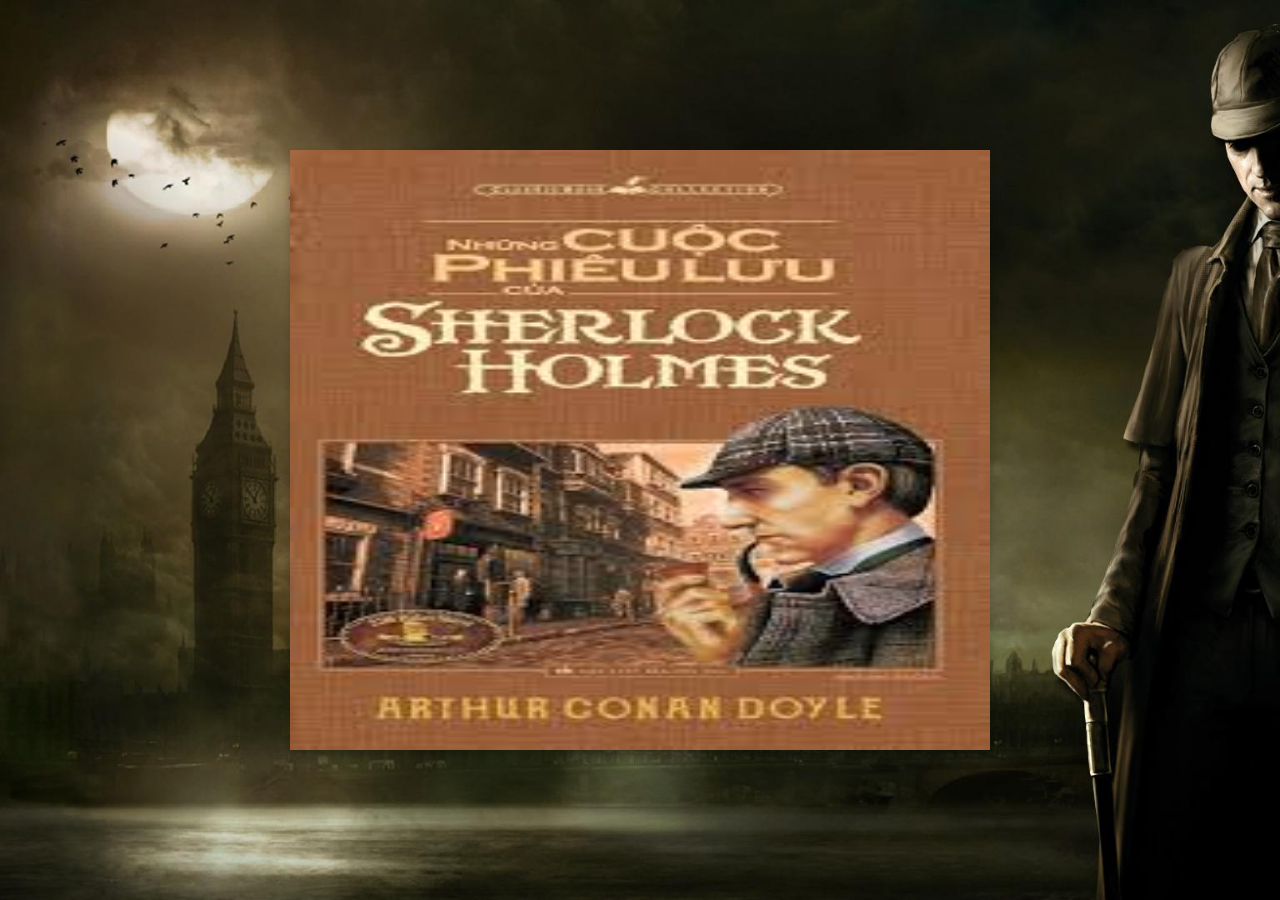
<file: flipbook/index.html>
<!DOCTYPE html>
<html>
<head>
	<title>Amazing Book Page Flip Effect Using with Turn Js | jquery Plugin</title>
	<style type="text/css">
		 body {
            overflow: hidden;
            background: url('../img/holmes.jpg');
            background-size: cover;
            background-repeat: no-repeat;
            display: flex;
            justify-content: center;
            align-items: center;
            height: 100vh;
            margin: 0;
        }
        #album {
            width: 70%;
            height: 80%;
            max-width: 700px;
            max-height: 600px;
            margin: 5% auto;
            box-shadow: 0 4px 8px rgba(0,0,0,0.2);
            transition: all 0.3s ease-in-out;
        }
        #album div {
            width: 100%;
            height: 100%;
            background-size: cover;
        }
	</style>
</head>
<body>

<div id="album">
	<div style="background: url('../img/OIP3.jfif'); background-size: 100% 100%;"></div>


</div>
<script>
	document.addEventListener("DOMContentLoaded", function() {
var sheetURL='https://docs.google.com/spreadsheets/d/1eE1TMwt1AVUOvw8NOYc0dilNAyMyBOvXKyZaGyKFGJk/edit?usp=drive_link'
  var Chapter='Chapter 1'
  var TrangList = document.querySelector('#album');
  var finishcount=1;
  var isFinish=false;
  var check=false;
  var numberChap=2;
	var xhr = new XMLHttpRequest();
xhr.open("GET", sheetURL, true);
xhr.onreadystatechange = function() {
	console.log(xhr.status) // tại sao lại 404
  if (xhr.readyState == 4 && xhr.status == 200) {
	console.log('ok')
    // Nội dung của trang web được trả về
    var response = xhr.responseText;
    // Sử dụng các phương thức xử lý DOM để phân tích cú pháp và lấy nội dung của cột đầu tiên
    var parser = new DOMParser();
    var htmlDoc = parser.parseFromString(response, 'text/html');
    var firstColumnCells = htmlDoc.querySelectorAll("td:nth-child("+numberChap+")"); // Chọn tất cả các ô trong cột đầu tiên
    // Lặp qua từng ô trong cột đầu tiên
    firstColumnCells.forEach(function(cell) {
      var text = cell.innerText.trim();
      if(text==Chapter||check==true){
        check=true; 
        if(text=='Sheet1') {isFinish=true;return;} // đoạn này để đảm bảo return cả hàm
      var imgElement = cell.querySelector("img");
      console.log(text); 
      if (imgElement) {
        var imageUrl = imgElement.src;
        console.log('img src: '+imageUrl)
        var img1 = document.createElement("img");
        img1.src=(imageUrl);
		const backgroundDiv = document.createElement('div');

// Thiết lập các thuộc tính CSS cho div
		backgroundDiv.style.background = 'url("'+imageUrl+'")';
		backgroundDiv.style.backgroundSize = 'cover';
		TrangList.append(backgroundDiv)
      } 
        }
    });
	$('#album').turn({gradients: true, acceleration: true});
  }
};
		xhr.send();})
</script>

<script src="https://code.jquery.com/jquery-3.5.1.min.js" integrity="sha256-9/aliU8dGd2tb6OSsuzixeV4y/faTqgFtohetphbbj0=" crossorigin="anonymous"></script>

<script src="turn.js"></script>
<script>

</script>
</body>
</html>
</file>
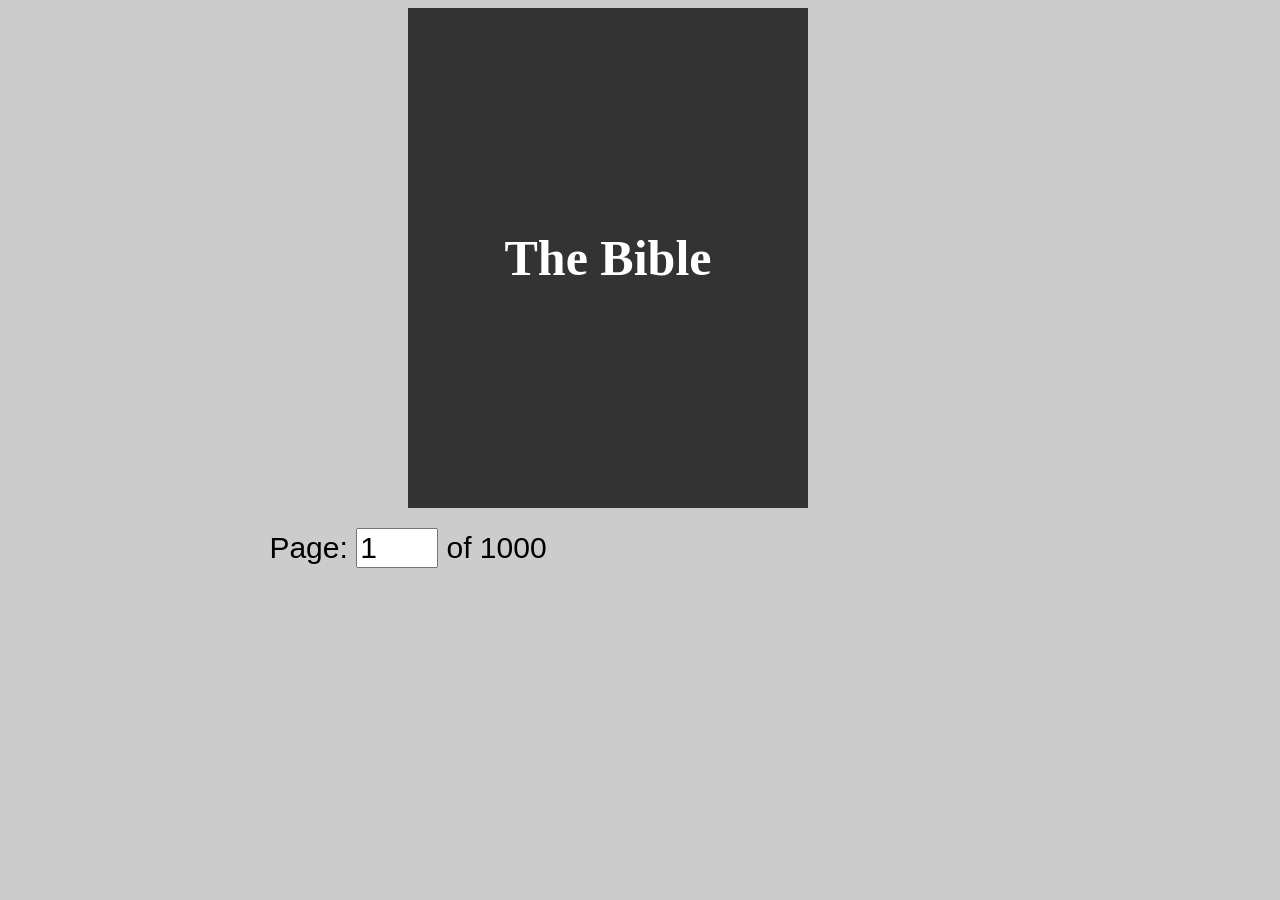
<file: flipbook/turn.js-master/demos/bible/index.html>
<!doctype html>
<html>
<head>
<script type="text/javascript" src="http://code.jquery.com/jquery-1.7.1.min.js"></script>
<script type="text/javascript" src="../../turn.min.js"></script>

<style type="text/css">
body{
	background:#ccc;
}
#book{
	width:800px;
	height:500px;
}

#book .turn-page{
	background-color:white;
}

#book .cover{
	background:#333;
}

#book .cover h1{
	color:white;
	text-align:center;
	font-size:50px;
	line-height:500px;
	margin:0px;
}

#book .loader{
	background-image:url(loader.gif);
	width:24px;
	height:24px;
	display:block;
	position:absolute;
	top:238px;
	left:188px;
}

#book .data{
	text-align:center;
	font-size:40px;
	color:#999;
	line-height:500px;
}

#controls{
	width:800px;
	text-align:center;
	margin:20px 0px;
	font:30px arial;
}

#controls input, #controls label{
	font:30px arial;
}

#book .odd{
	background-image:-webkit-linear-gradient(left, #FFF 95%, #ddd 100%);
	background-image:-moz-linear-gradient(left, #FFF 95%, #ddd 100%);
	background-image:-o-linear-gradient(left, #FFF 95%, #ddd 100%);
	background-image:-ms-linear-gradient(left, #FFF 95%, #ddd 100%);
}

#book .even{
	background-image:-webkit-linear-gradient(right, #FFF 95%, #ddd 100%);
	background-image:-moz-linear-gradient(right, #FFF 95%, #ddd 100%);
	background-image:-o-linear-gradient(right, #FFF 95%, #ddd 100%);
	background-image:-ms-linear-gradient(right, #FFF 95%, #ddd 100%);
}
</style>
</head>
<body>

<div id="book">
	<div class="cover"><h1>The Bible</h1></div>
</div>

<div id="controls">
	<label for="page-number">Page:</label> <input type="text" size="3" id="page-number"> of <span id="number-pages"></span>
</div>

<script type="text/javascript">

	// Sample using dynamic pages with turn.js

	var numberOfPages = 1000; 


	// Adds the pages that the book will need
	function addPage(page, book) {
		// 	First check if the page is already in the book
		if (!book.turn('hasPage', page)) {
			// Create an element for this page
			var element = $('<div />', {'class': 'page '+((page%2==0) ? 'odd' : 'even'), 'id': 'page-'+page}).html('<i class="loader"></i>');
			// If not then add the page
			book.turn('addPage', element, page);
			// Let's assum that the data is comming from the server and the request takes 1s.
			setTimeout(function(){
					element.html('<div class="data">Data for page '+page+'</div>');
			}, 1000);
		}
	}

	$(window).ready(function(){
		$('#book').turn({acceleration: true,
							pages: numberOfPages,
							elevation: 50,
							gradients: !$.isTouch,
							when: {
								turning: function(e, page, view) {

									// Gets the range of pages that the book needs right now
									var range = $(this).turn('range', page);

									// Check if each page is within the book
									for (page = range[0]; page<=range[1]; page++) 
										addPage(page, $(this));

								},

								turned: function(e, page) {
									$('#page-number').val(page);
								}
							}
						});

		$('#number-pages').html(numberOfPages);

		$('#page-number').keydown(function(e){

			if (e.keyCode==13)
				$('#book').turn('page', $('#page-number').val());
				
		});
	});

	$(window).bind('keydown', function(e){

		if (e.target && e.target.tagName.toLowerCase()!='input')
			if (e.keyCode==37)
				$('#book').turn('previous');
			else if (e.keyCode==39)
				$('#book').turn('next');

	});

</script>


</body>
</html>
</file>
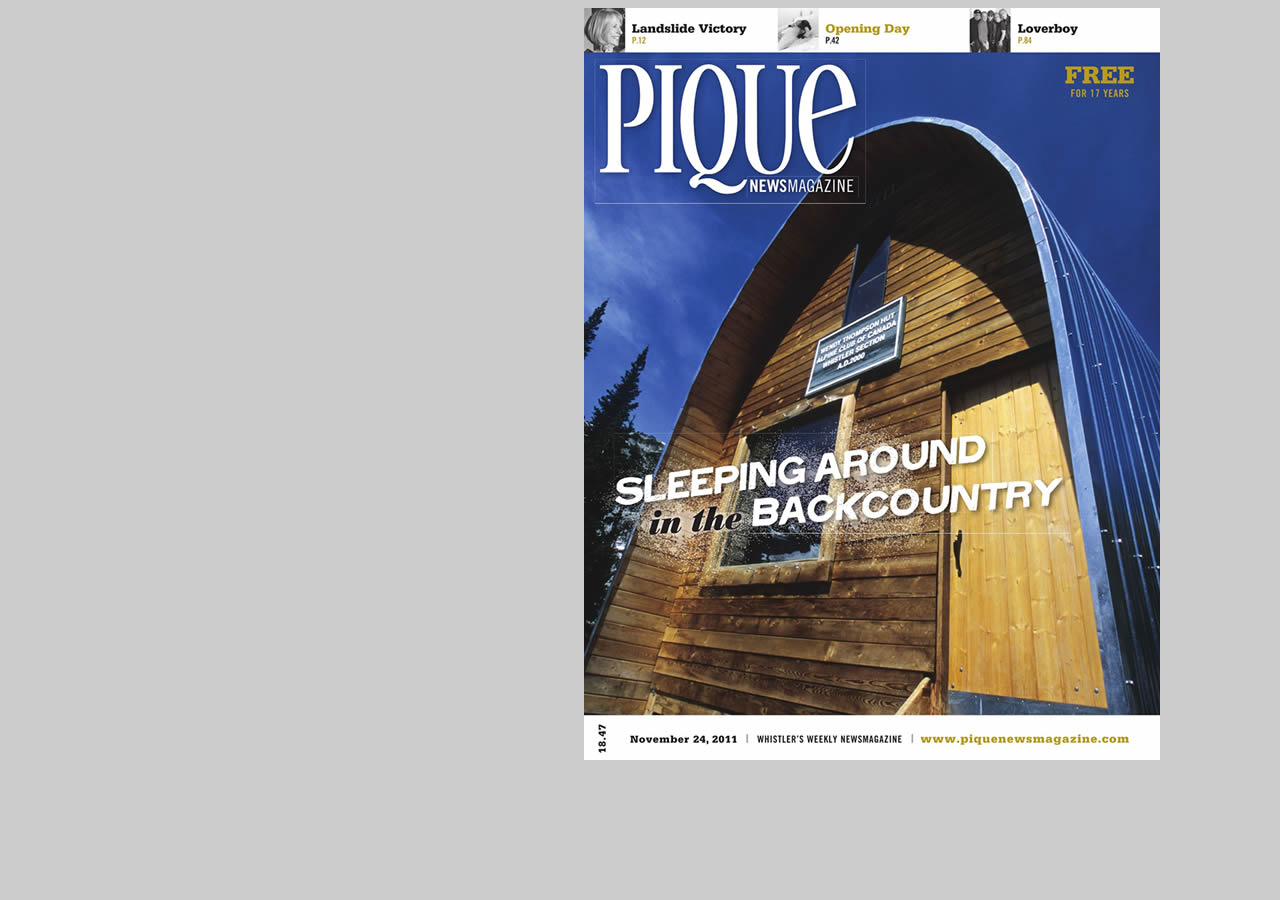
<file: flipbook/turn.js-master/demos/magazine/index.html>
<!doctype html>
<html>
<head>
<script type="text/javascript" src="http://code.jquery.com/jquery-1.7.1.min.js"></script>
<script type="text/javascript" src="../../turn.min.js"></script>

<style type="text/css">
body{
	background:#ccc;
}
#magazine{
	width:1152px;
	height:752px;
}
#magazine .turn-page{
	background-color:#ccc;
	background-size:100% 100%;
}
</style>
</head>
<body>

<div id="magazine">
	<div style="background-image:url(pages/01.jpg);"></div>
	<div style="background-image:url(pages/02.jpg);"></div>
	<div style="background-image:url(pages/03.jpg);"></div>
	<div style="background-image:url(pages/04.jpg);"></div>
	<div style="background-image:url(pages/05.jpg);"></div>
	<div style="background-image:url(pages/06.jpg);"></div>
</div>


<script type="text/javascript">

	$(window).ready(function() {
		$('#magazine').turn({
							display: 'double',
							acceleration: true,
							gradients: !$.isTouch,
							elevation:50,
							when: {
								turned: function(e, page) {
									/*console.log('Current view: ', $(this).turn('view'));*/
								}
							}
						});
	});
	
	
	$(window).bind('keydown', function(e){
		
		if (e.keyCode==37)
			$('#magazine').turn('previous');
		else if (e.keyCode==39)
			$('#magazine').turn('next');
			
	});

</script>

</body>
</html>
</file>
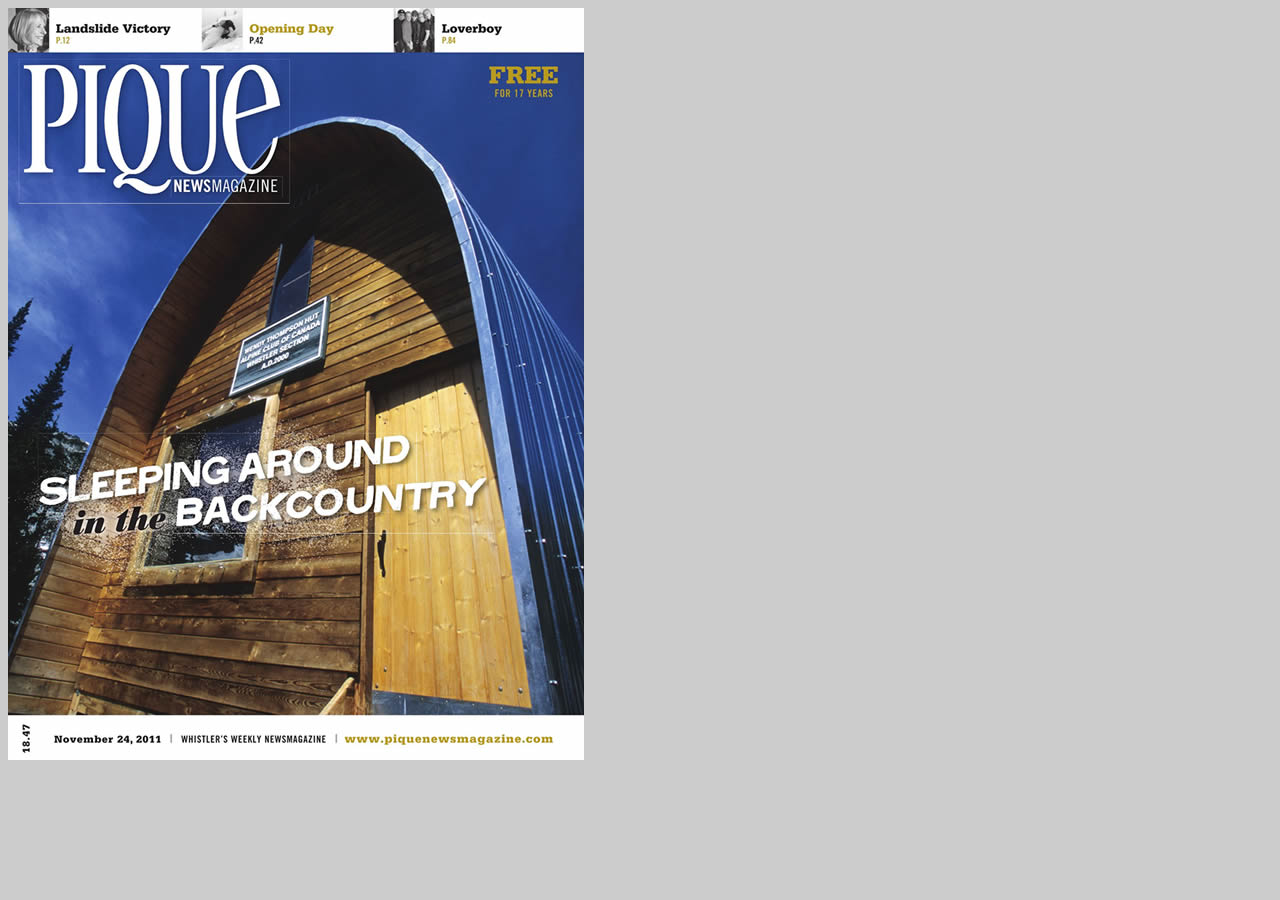
<file: flipbook/turn.js-master/demos/magazine_single/index.html>
<!doctype html>
<html>
<head>
<script type="text/javascript" src="http://code.jquery.com/jquery-1.7.1.min.js"></script>
<script type="text/javascript" src="../../turn.min.js"></script>

<style type="text/css">
body{
	background:#ccc;
}
#magazine{
	width:576px;
	height:752px;
}
#magazine .turn-page{
	background-color:#ccc;
	background-size:100% 100%;
}
</style>
</head>
<body>

<div id="magazine">
	<div style="background-image:url(pages/01.jpg);"></div>
	<div style="background-image:url(pages/02.jpg);"></div>
	<div style="background-image:url(pages/03.jpg);"></div>
	<div style="background-image:url(pages/04.jpg);"></div>
	<div style="background-image:url(pages/05.jpg);"></div>
	<div style="background-image:url(pages/06.jpg);"></div>
</div>


<script type="text/javascript">

	$(window).ready(function() {
		$('#magazine').turn({
							display: 'single',
							acceleration: true,
							gradients: !$.isTouch,
							elevation:50,
							when: {
								turned: function(e, page) {
									/*console.log('Current view: ', $(this).turn('view'));*/
								}
							}
						});
	});
	
	
	$(window).bind('keydown', function(e){
		
		if (e.keyCode==37)
			$('#magazine').turn('previous');
		else if (e.keyCode==39)
			$('#magazine').turn('next');
			
	});

</script>

</body>
</html>
</file>
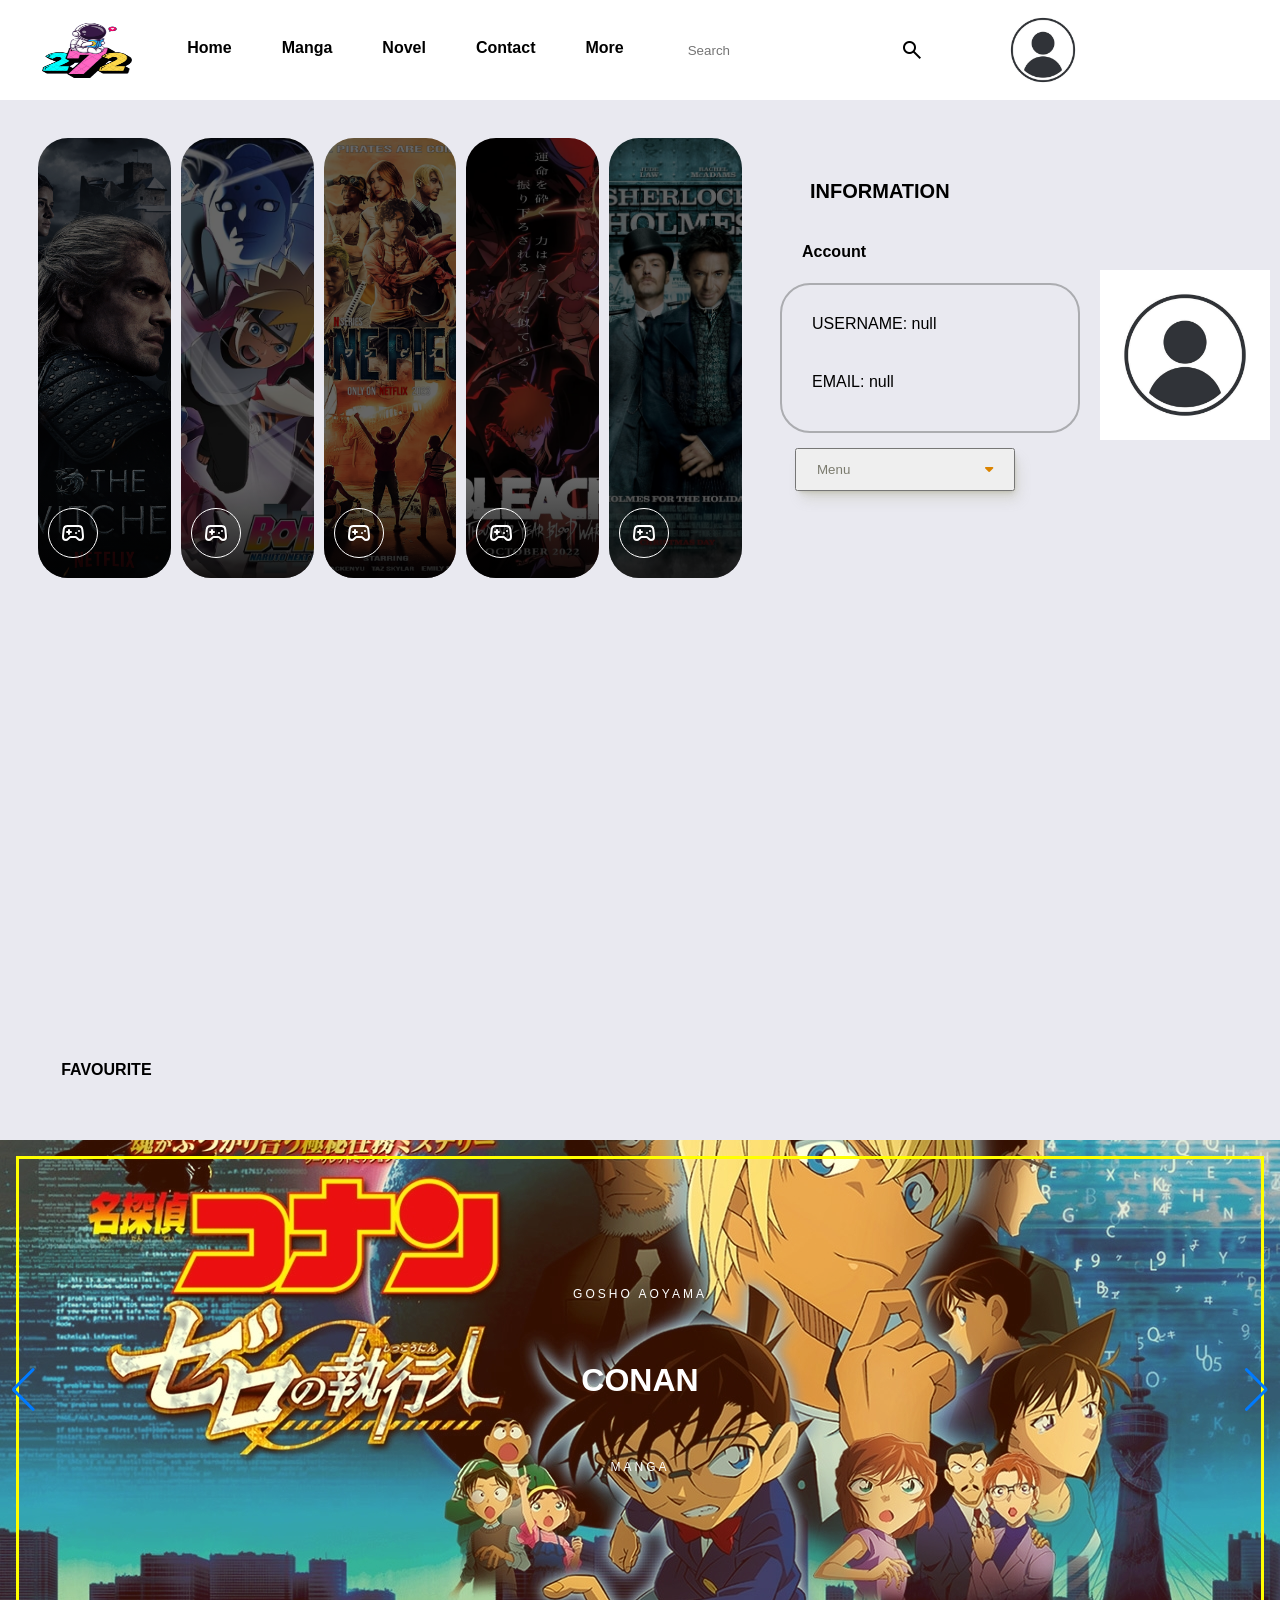
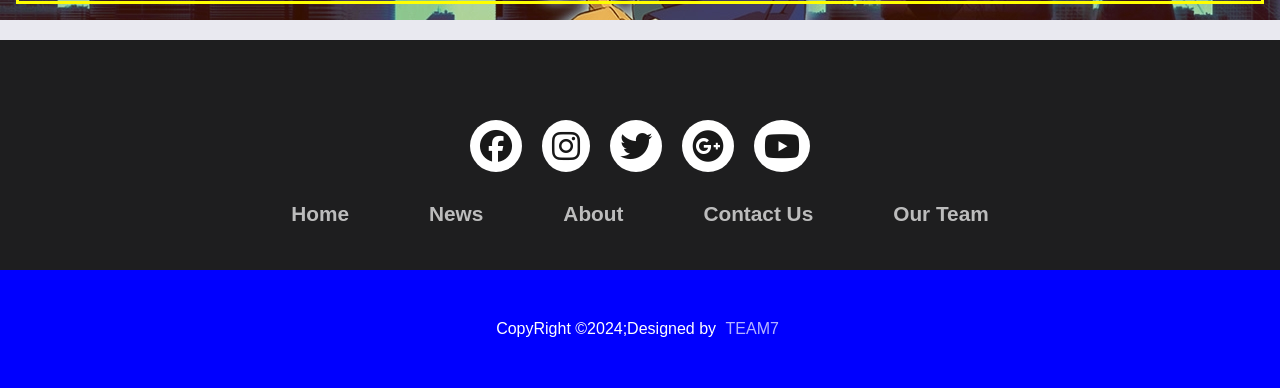
<file: Account.html>
<!DOCTYPE html>
<html lang="vi">
  
  <head>
    <meta charset="UTF-8" />
    <meta name="viewport" content="width=device-width, initial-scale=1.0" />
    <title>Document</title>
    
    <link
    rel="stylesheet"
    href="https://fonts.googleapis.com/css2?family=Material+Symbols+Outlined:opsz,wght,FILL,GRAD@24,400,0,0"
  />
  <link rel="preconnect" href="https://fonts.googleapis.com" />
  <link rel="preconnect" href="https://fonts.gstatic.com" crossorigin />
  <link
    href="https://fonts.googleapis.com/css2?family=Roboto:ital,wght@0,100;0,300;0,400;0,500;0,700;0,900;1,100;1,300;1,400;1,500;1,700;1,900&display=swap"
    rel="stylesheet"
  />
  <link
    rel="stylesheet"
    href="https://cdnjs.cloudflare.com/ajax/libs/font-awesome/6.5.2/css/all.min.css"
    integrity="sha512-SnH5WK+bZxgPHs44uWIX+LLJAJ9/2PkPKZ5QiAj6Ta86w+fsb2TkcmfRyVX3pBnMFcV7oQPJkl9QevSCWr3W6A=="
    crossorigin="anonymous"
    referrerpolicy="no-referrer">
    <link rel="stylesheet" href="css/homepage.css" />
    <script src="js/search.js"></script>
    <script src="js/testdb.js"></script>
    <link rel="stylesheet" href="css/Account.css">
    <link
    rel="stylesheet"
    href="https://cdn.jsdelivr.net/npm/swiper@11/swiper-bundle.min.css"
  />
  <script src="js/testdb.js"></script>
  <script src="https://cdn.jsdelivr.net/npm/swiper@11/swiper-bundle.min.js"></script>
  
  </head>
  <body>
    <header>
        <div class="icon">
          <img src="img/Icon2.png" alt="icon" id="icon" width="120" />
        </div>
        <nav>
          <ul>
            <li><a href="#" class="Home">Home</a></li>
            <li><a href="#" class="Manga">Manga</a></li>
            <li><a href="#" class="Novel">Novel</a></li>
            <li><a href="#" class="Contact">Contact</a></li>
            <li><a href="#" class="More">More</a></li>
            <li class="search-bar-container">
              <table class="search-bar-element">
                <tr>
                  <td>
                    <input
                      type="text"
                      name="search"
                      id="search"
                      placeholder="Search"
                    />
                  </td>
                  <td>
                    <button class="material-symbols-outlined">search</button>
                  </td>
                </tr>
              </table>
            </li>
          </ul>
        </nav>
        <div class="avatar">
            <img src="img/avatar.jpg" alt="icon" id="avatar" />
            <p style="position: relative;;right: 100px;" id="user">Username</p>
          </div>
      </header>
        <main style="display: flex;flex-direction: row;">
          <div class="containPopup">
    
            <div id="popup" class="popup">
                <div class="popup-content" style="margin-top: 120px;">
                    <div class="popup-header">
                        <h2 style="color: #000;">Choose your plan</h2>
                        <span class="close-btn">&times;</span>
                    </div>
                    <div class="toggle-container">
                        <input type="checkbox" id="billing-toggle">
                        <label for="billing-toggle">Billed Yearly SAVE UP TO 40%</label>
                    </div>
                    <div class="plan-container">
                        <div class="plan">
                            <h3>Free Plan</h3>
                            <p><strong>0 VND</strong> per user / month billed yearly</p><br>
                            <button>Select</button>
                            <hr>
                            <p>All feature in free plan:</p>
                           
                                <p>⦿Read all free manga and novel <br>
                                  ⦿Allow post 5 status to community <br>
                                  ⦿Allow adding maximum 5 favourite manga/novel</p>
                            <a href="#">See all features →</a>
                        </div>
                        <div class="plan">
                            <h3>Premium Plan</h3>
                            <p><strong>50,000 VND</strong> per user / month billed yearly</p><br>
                            <button class="thanhtoan">Select</button>
                            <hr>
                            <p>Everything in Free plan, plus:</p>
                                <p>⦿Read all premium manga and novel<br>
                                  ⦿Allow post unlimited status to community 
                                  <br>⦿Allow adding unlimited favourite manga/novel <br>
                                  ⦿Allow using Audio feature in novel</p>
                            
                            <a href="#">See all features →</a>
                        </div>
                        <div class="plan">
                            <h3>Custom Plan</h3>
                            <p>Base on which feature you want</p><br>
                            <button>Contact us</button>
                            <hr>
                            <p>Custom your own plan by contacting with us</p>
                            <ul>
                               
                            </ul>
                            <a href="#">See all features →</a>
                        </div>
                    </div>
                </div>
            </div>
        </div>
            <div class="container">
                <div class="card">
                  <img class="background" src="img/witcher.jpg" alt="">
          
                  <div class="card-content">
                    <div class="profile-image">
                      <svg xmlns="http://www.w3.org/2000/svg" width="24" height="24" viewBox="0 0 24 24" fill="none" stroke-width="2" stroke-linecap="round" stroke-linejoin="round" class="lucide lucide-gamepad-2">
                        <line x1="6" x2="10" y1="11" y2="11" />
                        <line x1="8" x2="8" y1="9" y2="13" />
                        <line x1="15" x2="15.01" y1="12" y2="12" />
                        <line x1="18" x2="18.01" y1="10" y2="10" />
                        <path d="M17.32 5H6.68a4 4 0 0 0-3.978 3.59c-.006.052-.01.101-.017.152C2.604 9.416 2 14.456 2 16a3 3 0 0 0 3 3c1 0 1.5-.5 2-1l1.414-1.414A2 2 0 0 1 9.828 16h4.344a2 2 0 0 1 1.414.586L17 18c.5.5 1 1 2 1a3 3 0 0 0 3-3c0-1.545-.604-6.584-.685-7.258-.007-.05-.011-.1-.017-.151A4 4 0 0 0 17.32 5z" />
                      </svg>
                    </div>
          
                    <h3 class="title">The witcher</h3>
                  </div>
                  <div class="backdrop"></div>
                </div>
          
                <div class="card">
                  <img class="background" src="img/bo.jpg" alt="">
          
                  <div class="card-content">
                    <div class="profile-image">
                      <svg xmlns="http://www.w3.org/2000/svg" width="24" height="24" viewBox="0 0 24 24" fill="none" stroke-width="2" stroke-linecap="round" stroke-linejoin="round" class="lucide lucide-gamepad-2">
                        <line x1="6" x2="10" y1="11" y2="11" />
                        <line x1="8" x2="8" y1="9" y2="13" />
                        <line x1="15" x2="15.01" y1="12" y2="12" />
                        <line x1="18" x2="18.01" y1="10" y2="10" />
                        <path d="M17.32 5H6.68a4 4 0 0 0-3.978 3.59c-.006.052-.01.101-.017.152C2.604 9.416 2 14.456 2 16a3 3 0 0 0 3 3c1 0 1.5-.5 2-1l1.414-1.414A2 2 0 0 1 9.828 16h4.344a2 2 0 0 1 1.414.586L17 18c.5.5 1 1 2 1a3 3 0 0 0 3-3c0-1.545-.604-6.584-.685-7.258-.007-.05-.011-.1-.017-.151A4 4 0 0 0 17.32 5z" />
                      </svg>
                    </div>
          
                    <h3 class="title">Boruto</h3>
                  </div>
                  <div class="backdrop"></div>
                </div>
          
                <div class="card">
                  <img class="background" src="img/one.jpg" alt="">
          
                  <div class="card-content">
                    <div class="profile-image">
                      <svg xmlns="http://www.w3.org/2000/svg" width="24" height="24" viewBox="0 0 24 24" fill="none" stroke-width="2" stroke-linecap="round" stroke-linejoin="round" class="lucide lucide-gamepad-2">
                        <line x1="6" x2="10" y1="11" y2="11" />
                        <line x1="8" x2="8" y1="9" y2="13" />
                        <line x1="15" x2="15.01" y1="12" y2="12" />
                        <line x1="18" x2="18.01" y1="10" y2="10" />
                        <path d="M17.32 5H6.68a4 4 0 0 0-3.978 3.59c-.006.052-.01.101-.017.152C2.604 9.416 2 14.456 2 16a3 3 0 0 0 3 3c1 0 1.5-.5 2-1l1.414-1.414A2 2 0 0 1 9.828 16h4.344a2 2 0 0 1 1.414.586L17 18c.5.5 1 1 2 1a3 3 0 0 0 3-3c0-1.545-.604-6.584-.685-7.258-.007-.05-.011-.1-.017-.151A4 4 0 0 0 17.32 5z" />
                      </svg>
                    </div>
          
                    <h3 class="title">One piece</h3>
                  </div>
                  <div class="backdrop"></div>
                </div>
          
                <div class="card">
                  <img class="background" src="img/ble.webp" alt="">
          
                  <div class="card-content">
                    <div class="profile-image">
                      <svg xmlns="http://www.w3.org/2000/svg" width="24" height="24" viewBox="0 0 24 24" fill="none" stroke-width="2" stroke-linecap="round" stroke-linejoin="round" class="lucide lucide-gamepad-2">
                        <line x1="6" x2="10" y1="11" y2="11" />
                        <line x1="8" x2="8" y1="9" y2="13" />
                        <line x1="15" x2="15.01" y1="12" y2="12" />
                        <line x1="18" x2="18.01" y1="10" y2="10" />
                        <path d="M17.32 5H6.68a4 4 0 0 0-3.978 3.59c-.006.052-.01.101-.017.152C2.604 9.416 2 14.456 2 16a3 3 0 0 0 3 3c1 0 1.5-.5 2-1l1.414-1.414A2 2 0 0 1 9.828 16h4.344a2 2 0 0 1 1.414.586L17 18c.5.5 1 1 2 1a3 3 0 0 0 3-3c0-1.545-.604-6.584-.685-7.258-.007-.05-.011-.1-.017-.151A4 4 0 0 0 17.32 5z" />
                      </svg>
                    </div>
          
                    <h3 class="title">Bleach</h3>
                  </div>
                  <div class="backdrop"></div>
                </div>
          
                <div class="card">
                  <img class="background" src="img/sherlock.jpg" alt="">
          
                  <div class="card-content">
                    <div class="profile-image">
                      <svg xmlns="http://www.w3.org/2000/svg" width="24" height="24" viewBox="0 0 24 24" fill="none" stroke-width="2" stroke-linecap="round" stroke-linejoin="round" class="lucide lucide-gamepad-2">
                        <line x1="6" x2="10" y1="11" y2="11" />
                        <line x1="8" x2="8" y1="9" y2="13" />
                        <line x1="15" x2="15.01" y1="12" y2="12" />
                        <line x1="18" x2="18.01" y1="10" y2="10" />
                        <path d="M17.32 5H6.68a4 4 0 0 0-3.978 3.59c-.006.052-.01.101-.017.152C2.604 9.416 2 14.456 2 16a3 3 0 0 0 3 3c1 0 1.5-.5 2-1l1.414-1.414A2 2 0 0 1 9.828 16h4.344a2 2 0 0 1 1.414.586L17 18c.5.5 1 1 2 1a3 3 0 0 0 3-3c0-1.545-.604-6.584-.685-7.258-.007-.05-.011-.1-.017-.151A4 4 0 0 0 17.32 5z" />
                      </svg>
                    </div>
          
                    <h3 class="title">Sherlock Holmes</h3>
                  </div>
                  <div class="backdrop"></div>
                </div>
              </div>
              <div style="width: 50%;display: flex;flex-direction: row;">
                <div class="infor">
                    <h1>INFORMATION</h1>
                    <h2>Account</h2>
                    <div class="infor-content">
                        <p id="containUser">Username :</p>
                        <p id="containGmail">Email : </p>
                    </div>
                    <div id="dropdown">
                        <button class="dropdown-toggle">
                          <span>Menu</span>
                          <i class="fa-solid fa-caret-down"></i>
                        </button>
                  
                        <ul class="menu">
                          <li class="menu-item"><a href="#" class="upgradeBtn">Upgrade Account</a></li>                      
                          <li class="menu-item"><a href="#">Favourite</a></li>
                          <li class="menu-item dropdown">
                            <a href="#" class="submenu-toggle">
                              <span>More</span>
                              <i class="fa-solid fa-caret-right"></i>
                            </a>
                            <ul class="submenu">
                              <li class="submenu-item"><a href="#">Change password</a></li>
                              <li class="submenu-item"><a href="#">Contact us</a></li>
                            </ul>
                          </li>
                        </ul>
                      </div>
                </div>
                <div class="iconAvatar" style="width: 200px;margin-top: 30%;margin-bottom: 30%;">
                    <img src="img/avatar.jpg" alt="icon" style="width: 170px;height:170px;margin: 10%;"/>
                  </div>
              </div>
              
        </main>
        <div class="favour">
          <h2>FAVOURITE</h2>
          <div class="swiper">
            <div class="swiper-wrapper">
            <div class="swiper-slide">
              
                <div class="card2-content">
                  <div class="card2-front" style="background-image: url(img/conan-movie-22.jpg);">
                    <p class="sub-title">Gosho Aoyama</p>
                    <h1 class="title">Conan</h1>
                    <p class="sub-title">Manga</p>
                  </div>
          
                  <div class="card2-back" style="background-image: url(https://c4.wallpaperflare.com/wallpaper/524/305/319/detective-conan-manga-wallpaper-preview.jpg);">
                    <div class="back-title">Conan</div>
                    <div class="movie-description">
                      <span>Author : </span>Gosho Aoyama
                    </div>
                    <div class="genre">
                      <span>Genre: </span>Comedy - Drama  - Mystery - Romance - School Life
                    </div>
                    <div class="release-date">
                      <span>Status: </span>Đang tiếp diễn
                    </div>
                    <a href="#" class="btn">Read</a>
                  </div>
                </div>
             
            </div>
            <div class="swiper-slide" >
                <div class="card2-content">
                  <div class="card2-front" style="background-image: url(https://www.wallpaperflare.com/static/832/668/878/dragon-ball-z-anime-dragon-ball-wallpaper.jpg);">
                    <p class="sub-title">Toriyama Akira</p>
                    <h1 class="title">Dragon-Ball</h1>
                    <p class="sub-title">Manga</p>
                  </div>
          
                  <div class="card2-back" style="background-image: url(https://i.pinimg.com/736x/85/4b/d0/854bd088302a0f565f61e980271263bf.jpg);">
                    <div class="back-title">Dragon-Ball</div>
                    <div class="movie-description">
                      <span>Author : </span>Toriyama Akira
                    </div>
                    <div class="genre">
                      <span>Genre: </span>Action - Adventure - Comedy - Fantasy
                    </div>
                    <div class="release-date">
                      <span>Status: </span>Đã kết thúc
                    </div>
                    <a href="#" class="btn">Read</a>
                  </div>
                </div>
            </div>
            <div class="swiper-slide" >
                <div class="card2-content">
                  <div class="card2-front" style="background-image: url(https://apicms.thestar.com.my/uploads/images/2023/09/20/2292513.jpg);">
                    <p class="sub-title">Oda Eiichiro</p>
                    <h1 class="title">One Piece</h1>
                    <p class="sub-title">Manga</p>
                  </div>
          
                  <div class="card2-back" style="background-image: url(https://static1.colliderimages.com/wordpress/wp-content/uploads/2021/11/should-you-watch-one-piece.jpg);">
                    <div class="back-title">One Piece</div>
                    <div class="movie-description">
                      <span>Author : </span>Oda Eiichiro
                    </div>
                    <div class="genre">
                      <span>Genre: </span>Action - Comedy - Fantasy
                    </div>
                    <div class="release-date">
                      <span>Status: </span>Đang tiếp diễn
                    </div>
                    <a href="#" class="btn">Read</a>
                  </div>
                </div>
            </div>
            <div class="swiper-slide" >
                <div class="card2-content">
                  <div class="card2-front" style="background-image: url(https://i.pinimg.com/736x/55/9a/3a/559a3a8a2f3c7aa991ba8c0aac12ecd7.jpg);">
                    <p class="sub-title">Kishimoto Masashi</p>
                    <h1 class="title">Naruto</h1>
                    <p class="sub-title">Manga</p>
                  </div>
          
                  <div class="card2-back" style="background-image: url(https://wallpapers.com/images/featured/naruto-shippuden-rxxyiybobk8m0q7u.jpg);">
                    <div class="back-title">Naruto</div>
                    <div class="movie-description">
                      <span>Author : </span>Kishimoto Masashi
                    </div>
                    <div class="genre">
                      <span>Genre: </span>Action - Comedy - Fantasy
                    </div>
                    <div class="release-date">
                      <span>Status: </span>Đã kết thúc
                    </div>
                    <a href="#" class="btn">Read</a>
                  </div>
                </div>
            </div>
            <div class="swiper-slide" >
                <div class="card2-content">
                  <div class="card2-front" style="background-image: url(https://wallpapercave.com/wp/wp3723783.jpg);">
                    <p class="sub-title">Fujiko Fujio</p>
                    <h1 class="title">Doraemon</h1>
                    <p class="sub-title">Manga</p>
                  </div>
          
                  <div class="card2-back" style="background-image: url(https://www.scifijapan.com/images/Toho/doraemon2019-01.jpg);">
                    <div class="back-title">Doraemon</div>
                    <div class="movie-description">
                      <span>Author : </span>Fujiko Fujio
                    </div>
                    <div class="genre">
                      <span>Genre: </span>Comedy - Adventure
                    </div>
                    <div class="release-date">
                      <span>Status: </span>Đang tiếp diễn
                    </div>
                    <a href="#" class="btn">Read</a>
                  </div>
                </div>
            </div>
            <div class="swiper-slide" >
                <div class="card2-content">
                  <div class="card2-front" style="background-image: url(https://images-wixmp-ed30a86b8c4ca887773594c2.wixmp.com/f/a9649c8f-a63b-407f-8cf3-ce255eb1be86/d85a50a-7d9ff057-2406-4e3f-aebd-1e04e8a753b8.jpg/v1/fill/w_1024,h_576,q_75,strp/wallpaper__hibi_chouchou_by_panelletdelimon_d85a50a-fullview.jpg?token=eyJ0eXAiOiJKV1QiLCJhbGciOiJIUzI1NiJ9.[base64].yYS-iU6loadLtl0NMyxP_1fhdjnKPXY39mAlEK7NMrs);">
                    <p class="sub-title">Morishita Suu</p>
                    <h1 class="title">Hibi Chouchou</h1>
                    <p class="sub-title">Manga</p>
                  </div>
          
                  <div class="card2-back" style="background-image: url(https://lh4.googleusercontent.com/proxy/OtUCQjQKgi0wzEw3tex9fl6irUGCQtBxyoJEajM3_h0TzDz72P3CbewJ2wM59K4u1Xft5VRx0qDgcI9qoF9HbJQIZVZJ);">
                    <div class="back-title">Hibi Chouchou</div>
                    <div class="movie-description">
                      <span>Author : </span>Morishita Suu
                    </div>
                    <div class="genre">
                      <span>Genre: </span>Comedy - Romance - School Life
                    </div>
                    <div class="release-date">
                      <span>Status: </span>Đã kết thúc
                    </div>
                    <a href="#" class="btn">Read</a>
                  </div>
                </div>
            </div>
            <div class="swiper-slide" >
                <div class="card2-content">
                  <div class="card2-front" style="background-image: url(https://images8.alphacoders.com/108/1081458.jpg);">
                    <p class="sub-title">Isayama Hajime</p>
                    <h1 class="title">Attack On Titan</h1>
                    <p class="sub-title">Manga</p>
                  </div>
          
                  <div class="card2-back" style="background-image: url(https://wallpapers-hub.art/wallpaper-images/36692.jpg);">
                    <div class="back-title">Attack On Titan</div>
                    <div class="movie-description">
                      <span>Author : </span>Isayama Hajime
                    </div>
                    <div class="genre">
                      <span>Genre: </span>Action - Horror - Mystery
                    </div>
                    <div class="release-date">
                      <span>Status: </span>Đã kết thúc
                    </div>
                    <a href="#" class="btn">Read</a>
                  </div>
                </div>
            </div>
            <div class="swiper-slide" >
                <div class="card2-content">
                  <div class="card2-front" style="background-image: url(https://wallpapers-clan.com/wp-content/uploads/2024/04/one-punch-man-saitama-epic-desktop-wallpaper-preview.jpg);">
                    <p class="sub-title">Murata Yusuke</p>
                    <h1 class="title">One punch man</h1>
                    <p class="sub-title">Manga</p>
                  </div>
          
                  <div class="card2-back" style="background-image: url(https://wallpapersmug.com/large/ede890/chibi-one-punch-man-anime.jpg);">
                    <div class="back-title">One punch man</div>
                    <div class="movie-description">
                      <span>Author : </span>Murata Yusuke
                    </div>
                    <div class="genre">
                      <span>Genre: </span>Action - Comedy
                    </div>
                    <div class="release-date">
                      <span>Status: </span>Đang tiếp diễn
                    </div>
                    <a href="#" class="btn">Read</a>
                  </div>
                </div>
            </div>
            <div class="swiper-slide" >
                <div class="card2-content">
                  <div class="card2-front" style="background-image: url(https://wallpapers.com/images/hd/sherlock-holmes-graphic-game-avhle8hxv45y200n.jpg);">
                    <p class="sub-title">Arthur Conan Doyle</p>
                    <h1 class="title">The adventures of sherlock holmes</h1>
                    <p class="sub-title">Novel</p>
                  </div>
          
                  <div class="card2-back" style="background-image: url(https://i.pinimg.com/736x/5e/05/f6/5e05f66a6633742f7b1a8fb751b82d47.jpg);">
                    <div class="back-title">The adventures of sherlock holmes</div>
                    <div class="movie-description">
                      <span>Author : </span>Arthur Conan Doyle
                    </div>
                    <div class="genre">
                      <span>Genre: </span>Mystery - Adventure
                    </div>
                    <div class="release-date">
                      <span>Status: </span>Đã kết thúc
                    </div>
                    <a href="#" class="btn">Read</a>
                  </div>
                </div>
            </div>
            <div class="swiper-slide" >
                <div class="card2-content">
                  <div class="card2-front" style="background-image: url(https://w0.peakpx.com/wallpaper/170/593/HD-wallpaper-harry-potter-harry-potter-and-the-philosopher-s-stone.jpg);">
                    <p class="sub-title">J. K. Rowling</p>
                    <h1 class="title">Harry potter and magic stone</h1>
                    <p class="sub-title">Novel</p>
                  </div>
          
                  <div class="card2-back" style="background-image: url(https://w0.peakpx.com/wallpaper/694/941/HD-wallpaper-harry-potter-harry-potter-and-the-philosopher-s-stone.jpg);">
                    <div class="back-title">Harry potter and magic stone</div>
                    <div class="movie-description">
                      <span>Author : </span>J. K. Rowling
                    </div>
                    <div class="genre">
                      <span>Genre: </span>Adventure - Fantasy
                    </div>
                    <div class="release-date">
                      <span>Status: </span>Đã kết thúc
                    </div>
                    <a href="#" class="btn">Read</a>
                  </div>
                </div>
            </div>
            <div class="swiper-slide" id="IT">
                <div class="card2-content">
                  <div class="card2-front" style="background-image: url(https://www.hometheaterforum.com/community/media/2017-it-poster.4691/full);">
                    <p class="sub-title">Stephen King</p>
                    <h1 class="title">IT</h1>
                    <p class="sub-title">Novel</p>
                  </div>
          
                  <div class="card2-back" style="background-image: url(https://i.ytimg.com/vi/BVhJYn8ElA0/hq720.jpg?sqp=-oaymwEhCK4FEIIDSFryq4qpAxMIARUAAAAAGAElAADIQj0AgKJD&rs=AOn4CLD4XWtF8OdcQzhpsy3zfPgV9bTKvw);">
                    <div class="back-title">IT</div>
                    <div class="movie-description">
                      <span>Author : </span>Stephen King
                    </div>
                    <div class="genre">
                      <span>Genre: </span>Horror
                    </div>
                    <div class="release-date">
                      <span>Status: </span>Đã kết thúc
                    </div>
                    <a href="#" class="btn">Read</a>
                  </div>
                </div>
            </div>
            </div>        
            <div class="swiper-button-prev"></div>
            <div class="swiper-button-next"></div>   
        </div>
        </div>
      <footer>
        <div class="footerContainer">
          <div class="Icon-socialNetWork">
            <a href=""><i class="fa-brands fa-facebook"></i></a>
            <a href=""><i class="fa-brands fa-instagram"></i></a>
            <a href=""><i class="fa-brands fa-twitter"></i></a>
            <a href=""><i class="fa-brands fa-google-plus"></i></a>
            <a href=""><i class="fa-brands fa-youtube"></i></a>
          </div>
          <div class="footer-nav">
            <ul>
              <li><a href="">Home</a></li>
              <li><a href="">News</a></li>
              <li><a href="">About</a></li>
              <li><a href="">Contact Us</a></li>
              <li><a href="">Our Team</a></li>
            </ul>
          </div>
        </div>
        <div class="footerBottom">
          <p>
            CopyRight &copy;2024;Designed by <span class="Designer">Team7</span>
          </p>
        </div>
      </footer>
  </body>
  <style>
    .containPopup {
        font-family: 'Helvetica Neue', Arial, sans-serif;
        background-color: #f5f7fa;
        margin: 0;
        padding: 0;
        display: flex;
        justify-content: center;
        align-items: center;
        height: 100vh;
        z-index: 1000;
    }
   .containPopup>button {
        padding: 10px 20px;
        font-size: 16px;
        cursor: pointer;
        background-color: #1a73e8;
        color: #fff;
        border: none;
        border-radius: 4px;
    }
    .popup {
        display: none;
        position: fixed;
        z-index: 1;
        left: 0;
        top: 0;
        width: 100%;
        height: 100%;
        overflow: auto;
        background-color: rgba(0, 0, 0, 0.5);
    }
    .popup-content {
        background-color: #fff;
        margin: 5% auto;
        padding: 20px;
        border-radius: 10px;
        width: 80%;
        max-width: 900px;
        box-shadow: 0 4px 8px rgba(0, 0, 0, 0.2);
    }
    .popup-header {
        display: flex;
        justify-content: space-between;
        align-items: center;
        border-bottom: 1px solid #ddd;
        padding-bottom: 10px;
    }
    .popup-header h2 {
        margin: 0;
        font-size: 24px;
        font-weight: 600;
    }
    .close-btn {
        font-size: 28px;
        font-weight: bold;
        cursor: pointer;
        color: #aaa;
    }
    .close-btn:hover {
        color: #000;
    }
    .toggle-container {
        text-align: center;
        margin-top: 20px;
    }
    .toggle-container input {
        display: none;
     
    }
    .toggle-container label {
        cursor: pointer;
        padding: 10px 20px;
        border: 1px solid #ddd;
        border-radius: 50px;
        background-color: #f5f7fa;
        transition: background-color 0.3s;
        color: black;
    }
    .toggle-container input:checked + label {
        background-color: #1a73e8;
        color: white;
    }
    .plan-container {
        display: flex;
        justify-content: space-around;
        margin-top: 20px;
    }
    .plan {
        border: 1px solid #ddd;
        border-radius: 8px;
        padding: 20px;
        width: 30%;
        box-shadow: 0 0 10px rgba(0, 0, 0, 0.1);
        text-align: center;
    }
    .plan h3 {
        margin-top: 0;
        font-size: 20px;
        font-weight: 600;
        color: #1a73e8;
    }
    .plan p {
        font-size: 16px;
        margin: 10px 0;
        color: #333;
    }
    .plan button {
        margin-top: 20px;
        background-color: #1a73e8;
        color: #fff;
        border: none;
        border-radius: 4px;
        padding: 10px 20px;
        font-size: 16px;
    }
    .plan button:hover {
        background-color: #1558b0;
    }
   
    .plan p {
        margin-bottom: 10px;
        font-size: 14px;
        color: #555;
        text-align: left;
    }
    .plan a {
        text-decoration: none;
        color: #1a73e8;
        font-size: 14px;
    }
    .plan a:hover {
        text-decoration: underline;
    }
    @media screen and (max-width: 768px) {
.popup-content {
    width: 90%;
}
}
@media screen and (max-width: 768px) {
.plan-container {
    flex-direction: column;
    align-items: center;
}

.plan {
    width: 90%;
    margin-bottom: 20px;
}
}

@media screen and (max-width: 768px) {
body {
    font-size: 14px;
}
}
</style>
  <script>
    var username =returnuser()
    var gmail1 =returngmail()
    
    const usertxt = document.querySelector("#user");
    usertxt.innerHTML=username
    const cuser = document.querySelector("#containUser");
    const cgmail = document.querySelector("#containGmail");
    cuser.innerHTML='USERNAME: '+username
    cgmail.innerHTML='EMAIL: '+gmail1
    const cardsContainer = document.querySelector(".container");

cardsContainer.addEventListener("click", (e) => {
  const target = e.target.closest(".card");

  if (!target) return;

  cardsContainer.querySelectorAll(".card").forEach((card) => {
    card.classList.remove("active");
  });

  target.classList.add("active");
});
const dropdownToggle = document.querySelector(".dropdown-toggle");

dropdownToggle.addEventListener("click", () => {
  const dropdownMenu = document.querySelector("#dropdown > .menu");

  dropdownMenu.classList.toggle("open");
  dropdownToggle.classList.toggle("open");
});
  </script>
  <script>
    const swiper = new Swiper('.swiper', {
    // Optional parameters
    direction: 'vertical',
    loop: true,
    navigation: {
      nextEl: '.swiper-button-next',
      prevEl: '.swiper-button-prev',
    },
  });
  var popup = document.getElementById('popup');
        var upgradeBtn = document.querySelector('.upgradeBtn');
        var closeBtn = document.getElementsByClassName('close-btn')[0];
        document.querySelector('.thanhtoan').addEventListener('click',(e)=>{
          window.location.href='thanhtoan.html';
          console.log('ok11')
        })
        upgradeBtn.onclick = function() {
            popup.style.display = "block";
        }

        closeBtn.onclick = function() {
            popup.style.display = "none";
        }

        window.onclick = function(event) {
            if (event.target == popup) {
                popup.style.display = "none";
            }
        }
  </script>
  
</html>
</file>
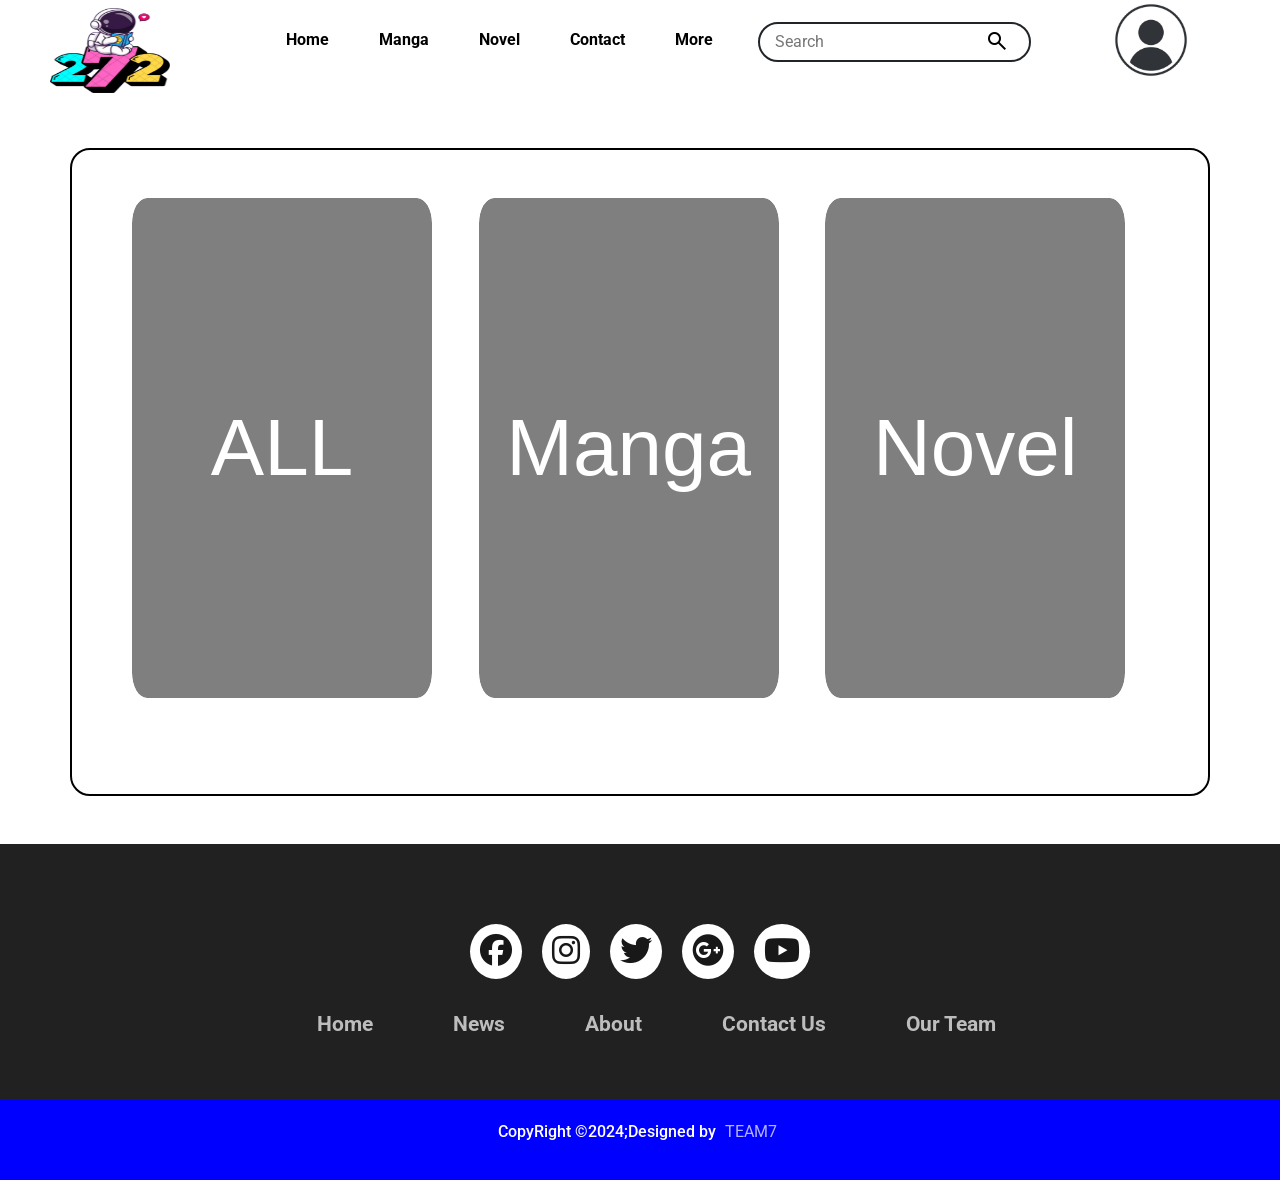
<file: chontheloai.html>
<!DOCTYPE html>
<html lang="en">
<head>
    <meta charset="UTF-8">
    <meta name="viewport" content="width=device-width, initial-scale=1.0">
    <title>Document</title>
    <link href="https://cdn.jsdelivr.net/npm/bootstrap@5.3.3/dist/css/bootstrap.min.css" rel="stylesheet" 
    integrity="sha384-QWTKZyjpPEjISv5WaRU9OFeRpok6YctnYmDr5pNlyT2bRjXh0JMhjY6hW+ALEwIH" crossorigin="anonymous">
    <script src="https://cdn.jsdelivr.net/npm/bootstrap@5.3.3/dist/js/bootstrap.bundle.min.js" integrity="sha384-YvpcrYf0tY3lHB60NNkmXc5s9fDVZLESaAA55NDzOxhy9GkcIdslK1eN7N6jIeHz" crossorigin="anonymous"></script>
    <link rel="stylesheet" href="css/homepage.css" />
    <script src="js/search.js"></script>
    <script src="js/testdb.js"></script>
    

    <link
      rel="stylesheet"
      href="https://fonts.googleapis.com/css2?family=Material+Symbols+Outlined:opsz,wght,FILL,GRAD@24,400,0,0"
    />
    <link rel="preconnect" href="https://fonts.googleapis.com" />
    <link rel="preconnect" href="https://fonts.gstatic.com" crossorigin />
    <link
      href="https://fonts.googleapis.com/css2?family=Roboto:ital,wght@0,100;0,300;0,400;0,500;0,700;0,900;1,100;1,300;1,400;1,500;1,700;1,900&display=swap"
      rel="stylesheet"
    />
    <link
      rel="stylesheet"
      href="https://cdnjs.cloudflare.com/ajax/libs/font-awesome/6.5.2/css/all.min.css"
      integrity="sha512-SnH5WK+bZxgPHs44uWIX+LLJAJ9/2PkPKZ5QiAj6Ta86w+fsb2TkcmfRyVX3pBnMFcV7oQPJkl9QevSCWr3W6A=="
      crossorigin="anonymous"
      referrerpolicy="no-referrer"
    />
</head>
<body>
  <header>
    <div class="icon">
      <img src="img/Icon2.png" alt="icon" width="120" />
    </div>
    <div class="toggle-menu">
      <i class="fas fa-bars"></i>
    </div>
    <nav>
      <ul>
        <li><a href="HomePage.html?home=home" class="Home">Home</a></li>
        <li><a href="HomePage.html?home=manga" class="Manga">Manga</a></li>
        <li><a href="HomePage.html?home=novel" class="Novel">Novel</a></li>
        <li><a href="Contact.html" class="Contact">Contact</a></li>
        <li><a href="HomePage.html?home=more" class="More">More</a></li>
        <li class="search-bar-container">
          <table class="search-bar-element">
            <tr>
              <td>
                <input
                  type="text"
                  name="search"
                  id="search"
                  placeholder="Search"
                />
              </td>
              <td>
                <button class="material-symbols-outlined">search</button>
              </td>
            </tr>
          </table>
        </li>
        <li><a href="Login.html" class="button-sign-up">Sign up</a></li>
        <li><a href="Login.html" class="button-login">Login</a></li>
        <li><a href="Account.html"  class="avatar" ><img style="position: relative;right: 0px;width: 100px;height: 100px;" src="img/avatar.jpg" alt=""></a></li>
      </ul>
    </nav>
  </header>
      <mainc>
    <div class="circle">   </div>
    <div style="border-radius: 20px; background-color: white;" class="container border-2 border border-black mt-5 mb-5 ">
        <div style="border-radius: 20px;" class="typecontainer row flex-row justify-content-around p-5">
            <div class="Allt col-4"><div class="imaget" style=" background-image: url('https://lh3.google.com/u/0/d/1cyj-gHjdGXG7BQIenI2S7jD6VQHUke4T=k');"> <div class="black">ALL</div> </div></div>
            <div class="Mangat col-4"><div class="imaget" style="  background-image: url('https://lh3.google.com/u/0/d/1R9ORDWeBJlhOsCG5u6r-AELsNn6vPgBj=k');"> <div class="black">Manga</div> </div></div>
            <div class="Novelt col-4"><div class="imaget" style="  background-image: url('https://lh3.google.com/u/0/d/1s6PeAAVIdeWDNHlh1M3Y-nsgyjycTFAb=k');"> <div class="black">Novel</div> </div></div>
        </div>
     <div class="divbtn" style="text-align: left;"><button class="theloaibtn" style="border-radius: 20px;margin: 10px;">SUBMIT</button></div>
    </div>
    </mainc>
    <footer>
        <div class="footerContainer">
          <div class="Icon-socialNetWork">
            <a href=""><i class="fa-brands fa-facebook"></i></a>
            <a href=""><i class="fa-brands fa-instagram"></i></a>
            <a href=""><i class="fa-brands fa-twitter"></i></a>
            <a href=""><i class="fa-brands fa-google-plus"></i></a>
            <a href=""><i class="fa-brands fa-youtube"></i></a>
          </div>
          <div class="footer-nav">
            <ul>
              <li><a href="">Home</a></li>
              <li><a href="">News</a></li>
              <li><a href="">About</a></li>
              <li><a href="">Contact Us</a></li>
              <li><a href="">Our Team</a></li>
            </ul>
          </div>
        </div>
        <div class="footerBottom">
          <p>
            CopyRight &copy;2024;Designed by <span class="Designer">Team7</span>
          </p>
        </div>
      </footer>
</body>
<style>
    .image{
        width: 300px;height: 500px;
       background-position: center right;
       background-attachment: fixed;
       background-size: cover; 
       background-repeat: no-repeat;
       border-radius: 5%;
       
    }
    .black{
        position: relative;
        width: 300px;height: 500px; border-radius: 5%;
        font-size: 80px;
        color: White;
        text-align: center;
        align-content: center;
        font-family: 'Bauhaus 93', sans-serif;
        z-index: 1;
        overflow: hidden;
    }
    .black::before {
            content: '';
            position: absolute;
            top: 0;
            left: 0;
            width: 100%;
            height: 100%;
            border-radius: 5%;
            background-color: rgba(0, 0, 0, 0.5);
            z-index: -1;
            transition: none;
            order: 3;
        }

        .black:hover::before {
            animation: fadeOut 1s forwards;
        }

        @keyframes fadeOut {
            0% {
                transform: translateY(0);
                background-color: rgba(0, 0, 0, 0.5);
            }
            100% {
                transform: translateY(10%);
                background-color: rgba(0, 0, 0, 0);
            }
        }

        .growth {
            transform-origin: top;
            animation: growth 1.0 forwards;
            animation-timing-function: ease-in;
            animation-duration: 1s;
        }
        @keyframes growth {
        0% {
        transform: scaleY(1.0);
            }
        100% {
        transform: scaleY(2.0);
        }
    }
    .childgrowth {
            transform-origin: top;
            animation: childgrowth 1.0 forwards;
            animation-timing-function: ease-out;
            animation-duration: 1s;
        }
        @keyframes childgrowth {
        0% {
        transform: scaleY(1.0);
            }
        100% {
        transform: scaleY(0.0);
        }
    }

    /* body {
    width: 100vw; 
    height: 100vh; 
    overflow: hidden; 
    position: relative; 
    } */
  .circle1 {
    background-size: cover;
    background-image: url('https://cdn.buymeacoffee.com/uploads/rewards/2023-06-18/1/112528_thumbnail.png@1200w_0e.png');
    width: 90px;
    height: 120px;
    position: absolute;
    top: 100%;
    left: 45%;
    transform: translate(-50%, -50%);
    animation: zoomInAndOut 5s forwards; /* Sử dụng keyframes để tạo hiệu ứng vòng */
    z-index: -1;
    }

    @keyframes zoomInAndOut {
    0% {
        transform: translate(-50%, -50%) scale(1); /* Trạng thái ban đầu */
    }
    100% {
        transform: translate(-50%, -50%) scale(15); /* Trở về kích thước ban đầu */
        }
    }
    .typeclass{
        margin-right: 8%;
        margin-left: 8%;
        margin-top: 20px;
        background-size: cover;
        font-size: 30px;
        color: white;
        font-family: 'Bauhaus 93', sans-serif;
        width: 200px;
        height: 100px;
        border-radius: 20px;
    }
    .typeclass:hover{
        transform: scale(1.2);
    }
    .typeco {
         display: grid;
            grid-template-columns: repeat(3, 1fr);
            gap: 50px;
            padding: 20px;
    }
    /* Styles for small screens */
@media (max-width: 768px) {
  .image {
    width: 100%;
    height: 300px;
  }
  .black {
    font-size: 40px;
  }
  .typeclass {
    width: 150px;
    height: 80px;
    font-size: 20px;
  }
  .typeco {
    grid-template-columns: repeat(2, 1fr);
    gap: 20px;
  }
  .black {
    width: 200px;
    height: 100px;
  }
  .imaget {
    width: 200px; /* Width for mobile screens */
    height: 100px; /* Height for mobile screens */
  }
  .Allt  {
    left: 50px;
    width: 200px;
    height: 50px;
    margin-bottom: 70px;
  }
  .Mangat {
    margin-bottom: 30px;
    width: 200px;
    height: 100px;
  }
  .Novelt {
    width: 200px;
    height: 100px;
  }
}

/* Styles for larger screens */
@media (min-width: 769px) {
  .image {
    width: 300px;
    height: 500px;
  }
  .black {
    font-size: 80px;
  }
  .typeclass {
    width: 200px;
    height: 100px;
    font-size: 30px;
  }
  .typeco {
    grid-template-columns: repeat(3, 1fr);
    gap: 50px;
  }
}

    </style>
    <script>
        var category;
        var divbtn =document.querySelector('.divbtn')
        divbtn.style.visibility = 'hidden'
        var elements = document.querySelector('.typecontainer').children;
        var type = document.querySelector('.typecontainer');
        var parent = document.querySelector('.container')
        var array = Array.from(elements);
        array.forEach(element => {
            
            console.log(element.className)
          
            console.log(category)
            if(element.classList.contains('col-4')) {element.addEventListener("click", function(){choosetype(element)})}
            else {}
        });
        function choosetype(child)
        {
            var footer = document.getElementsByTagName('footer')[0];
        footer.style.position = 'absolute';footer.style.visibility= 'hidden'
            category= child.className.replace("col-4","")
            array.forEach(element => {
            element.classList.add('childgrowth')})
            child.addEventListener('animationend', function(event) {
            parent.classList.add('growth')
            var e = child.querySelector('.imaget'); // Lấy phần tử con có lớp 'image'
        var backgroundImageURL = e.style.backgroundImage; // Lấy giá trị của thuộc tính 'backgroundImage'
        // Xử lý chuỗi để chỉ lấy phần 
        parent.addEventListener('animationend', function(event) {
           
        var circle = document.querySelector('.circle');
        circle.style.backgroundImage = backgroundImageURL;
        circle.classList.add('circle1')
        circle.addEventListener('animationend', function(event) { generateType();divbtn.style.visibility = 'visible';})
                })
            })
            
        }
        var choose =[]
        function generateType()
        {
            type.innerHTML='';
             var names = [
               { url: 'https://lh3.google.com/u/0/d/1qq3xcbNEaL2OLSdZAn7VfcoVGTweLko5=k', text: 'Action' },
               { url: 'https://lh3.google.com/u/0/d/1b3MBlIFQllMOSh0EPdqaJWbupwHISz-N=k', text: 'Adventure' },
               { url: 'https://lh3.google.com/u/0/d/1nPOgvYPF6ptc8AC4f8wsfVW0pT11LBfJ=k', text: 'Comedy' },
               { url: 'https://lh3.google.com/u/0/d/1TlrXsO4kvd3cX5F3kBYpk1S1tbNadQVP=k', text: 'Fantasy' },
               { url: 'https://lh3.google.com/u/0/d/17AvNHLcP9LARIaC0TnB0xkpGEF2M5_wY=k', text: 'Mystery' },
               { url: 'https://lh3.google.com/u/0/d/1_OOfLpRSzWDkrS4Ys6gWRsvpEihrqFW5=k', text: 'Slice of life' },
               { url: 'https://lh3.google.com/u/0/d/1XCLnXJdHpZfJhgcJ2YPgyQo5R_emeH2y=k', text: 'School life' },
               { url: 'https://lh3.google.com/u/0/d/13-64-fbasGiY-wN_rLCMELNWG2poUZOw=k', text: 'Horror' },
               { url: 'https://lh3.google.com/u/0/d/1vP2_-ofhGtvFl9oT0IelPDPiwsWNMMLL=k', text: 'Romace' }
                ];
            // var names = ["Action", "Adventure", "Comedy", "Mystery", "Romance", "Slice of life", "School life", "Fantasy", "Horror"];
            for(var i =0;i<names.length;i++){
            (function(i){
            var blacklayout = document.createElement('div')
            var bg = document.createElement('div');
            blacklayout.innerHTML=names[i].text
            bg.classList.add("typeclass");
            bg.style.backgroundImage= "url('" + names[i].url + "')";
            bg.appendChild(blacklayout)
            bg.style.backgroundAttachment="fixed"
            bg.style.backgroundSize="cover"
            bg.style.backgroundPosition="center"
            blacklayout.style.backgroundColor="rgba(0, 0, 0, 0.5)"
            blacklayout.style.width="200px";blacklayout.style.height="100px";blacklayout.style.textAlign="center";blacklayout.style.alignContent="center";blacklayout.style.borderRadius='20px'
            bg.addEventListener("click", function(){
            if(bg.childElementCount>0) {bg.removeChild(blacklayout);bg.style.transform = 'scale(1.2)';choose.push(names[i].text);}
            else {bg.appendChild(blacklayout);bg.style.transform='scale(1.0)';choose.pop(names[i].text);}
        })
            
            type.className='typeco'
            type.appendChild(bg); 
            })(i)
            }
        }
        document.addEventListener("DOMContentLoaded", function() {
    var button = document.querySelector('.theloaibtn');
    
  // Gán sự kiện onclick cho nút
    if(button){
    button.addEventListener('click', function(event) {
    window.location.href="testsearch.html?datachoose="+choose+"&category="+category;
    });
            }
    });
    </script>
</style>
</html>
</file>
<file: css/homepage.css>
/* Base styles */
body {
  font-family: "Roboto", sans-serif;
  font-weight: 500;
  font-style: normal;
}

/* Media query for screens with a maximum width of 600px */
.icon img {
  width: 50px;
  height: 85px;
}

.mangaHomepage {
  width: 1125px;
  border-radius: 3%;
  display: flex;
  margin-top: 10px;
  margin-left: 50px;
  padding: 10px;
  border: 1px solid black;
  display: grid;
  grid-template-columns: repeat(4, 1fr);
  gap: 50px;
  padding: 20px;
}
.premangaHomepage {
  width: 1125px;
  border-radius: 3%;
  display: flex;
  margin-top: 10px;
  margin-left: 50px;
  padding: 10px;
  border: 1px solid black;
  display: grid;
  grid-template-columns: repeat(4, 1fr);
  gap: 50px;
  padding: 20px;
}
.novelHomepage {
  width: 1125px;
  border-radius: 3%;
  display: flex;
  margin-top: 10px;
  margin-left: 50px;
  padding: 10px;
  border: 1px solid black;
  display: grid;
  grid-template-columns: repeat(4, 1fr);
  gap: 50px;
  padding: 20px;
}
.prenovelHomepage {
  width: 1125px;
  border-radius: 3%;
  display: flex;
  margin-top: 10px;
  margin-left: 50px;
  padding: 10px;
  border: 1px solid black;
  display: grid;
  grid-template-columns: repeat(4, 1fr);
  gap: 50px;
  padding: 20px;
}
* {
  margin: 0;
  padding: 0;
  box-sizing: border-box;
}
body {
  font-family: "Roboto", sans-serif;
  font-weight: 500;
  font-style: normal;
}
header {
  height: 100px;
  background: white;
  display: flex;
  justify-content: space-around;
  align-items: center;
}
ul {
  display: flex;
  list-style: none;
}
ul li a {
  padding: 0 20px;
  text-decoration: none;
  color: black;
  font-weight: bolder;
  display: inline-block;
}
li a::after {
  content: "";
  display: block;
  height: 4px;
  width: 0;
  background: rgb(47, 238, 255);
  transition: all 0.5s;
}
li a:hover::after {
  width: 100%;
}
.search-bar-container {
  margin: auto;
  position: relative;
  border: 2px solid;
  padding: 0 10px;
  border-radius: 50px;
}
.search-bar-element {
  vertical-align: middle;
  width: 100%;
  height: 100%;
}
#search {
  border: none;
  border-radius: 50px;
  padding: 0px 5px;
}
#search:focus {
  outline: none;
}
.content-introduce-container {
  color: white;
  margin-top: 30px;
  padding-top: 50px;
  padding-bottom: 100px;
  padding-left: 30px;
  display: flex;
  background-image: url(../img/Introduce3.jpg);
  background-repeat: no-repeat;
  background-position: center;
  background-attachment: fixed;
  background-size: cover;
}
.content-introduce-left {
  width: 40%;
  padding: 20px;
}
.Learn-more {
  text-decoration: none;
  padding: 15px 20px;
  outline: none;
  border: 4px solid;
  border-radius: 50px;
  background-color: rgba(0, 0, 0, 0.87);
  border-color: black;
  color: white;
}
.button-sign-up {
  padding: 12px 20px;
  outline: none;
  border: none;
  border-radius: 50px;
  background-color: rgba(0, 0, 0, 0.87);
  color: white;
}
.button-login {
  padding: 12px 20px;
  outline: none;
  border: none;
  border-radius: 50px;
  background-color: rgba(0, 0, 0, 0.87);
  color: white;
}
.Home {
  padding: 15px 15px;
}
.Manga {
  padding: 15px 15px;
}
.Novel {
  padding: 15px 15px;
}
.Contact {
  padding: 15px 15px;
}
.More {
  padding: 15px 15px;
}
.Manga-category {
  margin-top: 50px;
  margin-bottom: 10px;
  margin-left: 32px;
}
.box-container-manga {
  margin-top: 0%;
  display: flex;
  justify-content: space-around;
}
.box {
  border: 1px solid;
  padding: 100px;
  padding-bottom: 200px;
}
.box-container-content {
  display: flex;
  justify-content: space-around;
}
.search-bar-container:hover {
  color: rgb(47, 238, 255);
  transition: all ease 0.7s;
}
.box-container-content a:hover{
  color: red;
  transition: all ease 0.7s;
}
#Doraemon {
  background-image: url(../img/Doraemon.jpg);
  background-repeat: no-repeat;
  background-size: cover;
}
#Dragon-Ball {
  background-image: url(../img/DragonBall.jpg);
  background-repeat: no-repeat;
  background-size: cover;
}
#Naruto {
  background-image: url(../img/Naruto.jpg);
  background-repeat: no-repeat;
  background-size: cover;
}
#One-Piece {
  background-image: url(../img/Onepiece.jpg);
  background-repeat: no-repeat;
  background-size: cover;
}
.box-container-content a {
  text-decoration: none;
  color: black;
}
.material-symbols-outlined {
  border: none;
  background-color: white;
}
.box-container-manga-2 {
  display: flex;
  justify-content: space-around;
  margin-top: 50px;
}
#Bleach {
  background-image: url(../img/Bleach.jpg);
  background-repeat: no-repeat;
  background-size: cover;
}
#Fairy-Tail {
  background-image: url(../img/FairyTail.jpg);
  background-repeat: no-repeat;
  background-size: cover;
}
#One-punch-man {
  background-image: url(../img/OnePunchMan.jpg);
  background-repeat: no-repeat;
  background-size: cover;
}
#Atack-on-titan {
  background-image: url(../img/AtackOnTitan.jpg);
  background-repeat: no-repeat;
  background-size: cover;
}
.Novel-category {
  margin-top: 50px;
  margin-bottom: 10px;
  margin-left: 32px;
}
.box-container-novel {
  display: flex;
  justify-content: space-around;
}
#Harry-porter {
  background-image: url(../img/HarryPorter.jpg);
  background-repeat: no-repeat;
  background-size: cover;
}
#the-witcher {
  background-image: url(../img/TheWitcher.jpg);
  background-repeat: no-repeat;
  background-size: cover;
}
#Sherlock-Homes {
  background-image: url(../img/SherlockHolmes.jpg);
  background-repeat: no-repeat;
  background-size: cover;
}
#Lord-of-the-ring {
  background-image: url(../img/TheLordOfTheRing.jpg);
  background-repeat: no-repeat;
  background-size: cover;
}
.box-container-novel2 {
  display: flex;
  justify-content: space-around;
  margin-top: 50px;
}
#Rich-dad-poor-dad {
  background-image: url(../img/RichDadPoorDad.jpg);
  background-repeat: no-repeat;
  background-size: cover;
}
#the-good-father {
  background-image: url(../img/TheGodfather.jpg);
  background-repeat: no-repeat;
  background-size: cover;
}
#the-Davinci-code {
  background-image: url(../img/TheDavinciCode.jpg);
  background-repeat: no-repeat;
  background-size: cover;
}
#les-misérables {
  background-image: url(../img/LesMiserables.jpg);
  background-repeat: no-repeat;
  background-size: cover;
}
footer {
  background-color: rgba(0, 0, 0, 0.87);
}
.footerContainer {
  width: 100%;
  padding: 70px 30px 20px;
}
.Icon-socialNetWork {
  display: flex;
  justify-content: center;
}
.Icon-socialNetWork a {
  text-decoration: none;
  padding: 10px;
  background-color: white;
  margin: 10px;
  border-radius: 50%;
}
.Icon-socialNetWork a i {
  font-size: 2em;
  color: black;
  opacity: 0.9;
}
.Icon-socialNetWork a:hover {
  background-color: black;
  transition: 0.5s;
}
.Icon-socialNetWork a:hover i {
  color: white;
  transition: 0.5s;
}
.footer-nav {
  margin: 30px o;
}
.footer-nav ul {
  display: flex;
  justify-content: center;
}
.footer-nav ul li a {
  color: white;
  margin: 20px;
  font-size: 1.3em;
  opacity: 0.7;
  transition: 0.5s;
}
.footer-nav ul li a:hover {
  transition: 1;
}
.footerBottom {
  background-color: blue;
  padding: 20px;
  text-align: center;
}
.footerBottom p {
  color: white;
}
.Designer {
  opacity: 0.7;
  text-transform: uppercase;
  font-weight: 400;
  margin: 0px 5px;
}
#news-update {
  display: flex;
  justify-content: center;
  flex-direction: column;
  padding: 40px;
  border-bottom: 1px solid;
}
.news-update-heading {
  display: flex;
  justify-content: center;
  align-items: center;
  flex-direction: column;
}
.news-update-heading span {
  color: red;
}
.news-update-heading h3 {
  font-size: 2.4rem;
  color: black;
  font-weight: 600;
}
.news-update-container {
  display: flex;
  justify-content: center;
  align-items: center;
  margin: 20px 0px;
  flex-wrap: wrap;
}
.news-update-box {
  width: 350px;
  background-color: white;
  border: 1px solid;
  margin: 20px;
}
.news-update-img {
  width: 100%;
  height: auto;
}
.news-update-img img {
  width: 100%;
  height: 100%;
  object-fit: cover;
  object-position: center;
}
.news-update-text {
  padding: 30px;
  display: flex;
  flex-direction: column;
}
.news-update-text span {
  color: red;
  font-size: 0.9rem;
}
.news-update-text .news-update-tittle {
  font-size: 1.3rem;
  font-weight: 500;
  color: black;
}
.news-update-text .news-update-tittle:hover {
  color: red;
  transition: all ease 0.3s;
}
.news-update-text p {
  color: #9b9b9b;
  display: -webkit-box;
  -webkit-line-clamp: 3;
  -webkit-box-orient: vertical;
  overflow: hidden;
  text-overflow: ellipsis;
  margin: 20px 0px;
}
.news-update-text a {
  color: black;
}
.news-update-text a:hover {
  color: red;
  transition: all ease 0.3s;
}
.text{
  font-family: cursive;
  color: white;
  text-align: center;
  position: relative;
  bottom: 10px;
}
.type
{
  animation: divgrow;
  animation-duration: 2s;
  animation-timing-function: ease-in;
  animation-delay: 0s;
  animation-fill-mode: both;

  position: relative;
  background-color: white;
  width:400px;
  height: 0px;
  display: flex;
  flex-direction: row;
  flex-wrap: wrap;
  row-gap: 10px;
  column-gap: 10px;
  justify-content: space-around;
}
.hinhanh
{
  margin-top: 10px;
  position: relative;
  align-content: end;
  background-size: cover;
  background-repeat: no-repeat;
  background-position: 0px 0px;
  width: 150px;
  height: 100px;
}
.hinhanh::after
{
  content: "";
  display: inline;
  width: 100%;
  height: 100%;
  background-color: black;
  position: absolute;
  top: 0;
  left: 0;
  opacity: 0.5;
  z-index: 0;
}
.hinhanh>*{
  z-index: 10;
  position: relative;
}
/* Áp dụng lớp màn đen cho toàn bộ màn hình */
body.animation::before {
content: "";
position: fixed;
top: 0;
left: 0;
width: 100%;
height: 100%;
background-color: rgba(0, 0, 0, 0.5); /* Màu đen với độ mờ 50% */
z-index: 9999; /* Đảm bảo lớp này nằm trên các phần tử khác */
}

/* Loại bỏ lớp màn đen đối với phần tử <nav> */
header {
position: relative;
z-index: 10000; /* Đảm bảo phần tử này nằm trên lớp màn đen */
}
/* Màu nền sáng cho khung input */
 header.animation :is(.icon)
 {
      animation-name: slideright;
      animation-duration: 2s;
      animation-timing-function: ease-in;
      animation-delay: 0s;
      animation-fill-mode: both;
      transform:  translateX(-200px);
 }
 @keyframes slideright
  {
      from{transform: translateX(0);}
      to { transform: translateX(200px);}
  }
  header.reverse :is(.icon)
 {
      animation-name: slideright1;
      animation-duration: 2s;
      animation-timing-function: ease-in;
      animation-delay: 0s;
      animation-fill-mode: both;
      transform:  translateX(-200px);
 }
 @keyframes slideright1
  {
      from{transform: translateX(200px);}
      to { transform: translateX(0px);}
  }
  nav.animation :is(.Home, .Manga, .Novel, .More, .Contact)
  {
      animation-name: slideleft;
      animation-duration: 4s;
      animation-timing-function: ease-in;
      animation-delay: 0s;
      animation-fill-mode: both;
      transform:  translateX(-200px);
  }
  @keyframes slideleft
  {
      from{transform: translateX(0);}
      to { transform: translateX(-800px);}
  }
  nav.reverse :is(.Home, .Manga, .Novel, .More, .Contact)
  {
      animation-name: slideleft1;
      animation-duration: 2.4s;
      animation-timing-function: ease-in;
      animation-delay: 0s;
      animation-fill-mode: both;
      transform:  translateX(-200px);
  }
  @keyframes slideleft1
  {
      from{transform: translateX(-700px);}
      to { transform: translateX(0px);}
  }
  nav.animation :is(.button-sign-up, .button-login)
  {
      animation-name: sliderup;
      animation-duration: 2s;
      animation-timing-function: ease-in;
      animation-delay: 0s;
      animation-fill-mode: both;
      transform:  translateY(100px);
  }
  @keyframes sliderup
  {
      from{transform: translateY(0);}
      to { transform: translateY(-500px);}
  }
  nav.reverse :is(.button-sign-up, .button-login)
  {
      animation-name: sliderup1;
      animation-duration: 1s;
      animation-timing-function: ease-in;
      animation-delay: 0s;
      animation-fill-mode: both;
      transform:  translateY(100px);
  }
  @keyframes sliderup1
  {
      from{transform: translateY(-500px);}
      to { transform: translateY(0px);}
  }
  nav.animation :is(.material-symbols-outlined)
  {
      animation: slider;
      animation-duration: 2s;
      animation-timing-function: ease-in;
      animation-delay: 0s;
      animation-fill-mode: both;
      transform:  translateX(0px);
  }
  @keyframes slider
  {
      from{transform: translateX(-20px);}
      to { transform: translateX(200px);}
  }
  nav.reverse :is(.material-symbols-outlined)
  {
      animation: slider1;
      animation-duration: 2s;
      animation-timing-function: ease-in;
      animation-delay: 0s;
      animation-fill-mode: both;
      transform:  translateX(-10px);
  }
  @keyframes slider1
  {
      from{transform: translateX(200px);}
      to { transform: translateX(-10px);}
  }
  nav.animation :is(.search-bar-container){
      width: 100px;
      transition: width 0.4s ease;
      animation-name: grow;
      animation-duration: 2s;
      animation-timing-function: ease-in;
      animation-delay: 0s;
      animation-fill-mode: both;
      width: 230px;
      transform:  translateX(-100px);
  }
  @keyframes grow
  {
      from{transform: translateX(0px);}
      to { transform: translateX(-200px);}
      100%{width: 500px;}
  }
  nav.reverse :is(.search-bar-container){
      width: 100px;
      transition: width 0.4s ease;
      animation-name: grow1;
      animation-duration: 2s;
      animation-timing-function: ease-in;
      animation-delay: 0s;
      animation-fill-mode: both;
      width: 500px;
      transform:  translateX(-100px);
  }
  @keyframes grow1
  {
      from{transform: translateX(-200px);}
      to { transform: translateX(0px);}
      100%{width: 300px;}
  }
  @keyframes divgrow
  {
      0%{width: 400px; height: 0px;}
      100%{width: 400px; height: 400px;}
  }
  .divgrow {
      animation: divgrow 1s forwards; /* forwards ensures the final state persists after animation */
  }
  .hoverdiv:hover {
      transform: scale(1.2); /* Phóng to 1.2 lần */
  }
.novelHomepage{display: grid;} 
.mangaHomepage {display: grid;}
@media only screen and (max-width: 768px) {
  .novelHomepage, .mangaHomepage, .premangaHomepage, .prenovelHomepage {
    width: 90%; /* Adjust the width as needed */
    margin-left: auto;
    margin-right: auto;
    grid-template-columns: repeat(2, 1fr); /* Change the number of columns */
    gap: 20px; /* Adjust the gap between grid items */
    padding: 10px; /* Adjust the padding as needed */
  }
}

@media only screen and (max-width: 480px) {
  .novelHomepage, .mangaHomepage, .premangaHomepage, .prenovelHomepage {
    grid-template-columns: repeat(1, 1fr); /* Change the number of columns */
    padding: 5px; /* Adjust the padding as needed */
  }
}

@media (max-width: 768px) {
  header {
    padding: 10px;
  }

  .icon img {
    width: 80px;
  }
  nav {
    background-color: #f2f2f2;
    position: absolute;
    top: 100px;
    left: 0;
    width: 100%;
    z-index: 1;
  }
  nav ul {
    display: none;
    flex-direction: column;
    align-items: center;
    padding: 10px 0;
  }

  nav ul li {
    margin: 5px 0;
  }

  .search-bar-container {
    display: none;
  }

  .button-sign-up, .button-login {
    display: none;
  }

  /* Toggle menu button */
  .toggle-menu {
    display: block;
    font-size: 24px;
    cursor: pointer;
  }

  nav.responsive ul {
    display: flex;
  }
  .search-bar-container {
    display: flex;
    justify-content: center;
    margin-top: 10px;
  }

  .search-bar-element {
    width: 80%;
  }

  .search-bar-element input {
    width: 100%;
    padding: 5px;
    border: 1px solid #ccc;
    border-radius: 3px;
    background-color: transparent;
  }

  .search-bar-element button {
    background-color: transparent;
    color: black;
    border: none;
    padding: 5px 10px;
    border-radius: 3px;
    cursor: pointer;
  }
  .content-introduce-left{
    width: 300px;
  }
}

/* Styles for larger screens */
@media (min-width: 769px) {
  header {
    padding: 20px;
  }

  .icon img {
    width: 120px;
  }

  nav ul {
    display: flex;
    align-items: center;
  }

  nav ul li {
    margin: 0 10px;
  }

  .toggle-menu {
    display: none;
  }
  .search-bar-container {
    display: flex;
    align-items: center;
    margin-left: 20px;
  }

  .search-bar-element {
    width: auto;
  }

  .search-bar-element input {
    width: 200px;
    padding: 5px;
    border: 1px solid #ccc;
    border-radius: 3px;
    background-color: transparent;
  }

  .search-bar-element button {
    background-color: transparent;
    color: black;
    border: none;
    padding: 5px 10px;
    border-radius: 3px;
    cursor: pointer;
    margin-left: 5px;
  }
  
}
@media (max-width: 768px) {
  .footerContainer {
    flex-direction: column;
    align-items: center;
  }
  .Icon-socialNetWork a {
    margin: 0 10px;
  }
  
}
</file>
<file: css/Account.css>
.avatar{
    display: flex;
    margin : 0;
    padding:0;
}
#icon{
    padding: 15px 15px;
    width: 120px;
}
#user{
    padding: 45px 45px;
    color:black;
}
#avatar{
    margin: 20px;
    padding: 15px 15px;
    width: 120px;
}


@import url("https://fonts.googleapis.com/css2?family=Inter:wght@400;500&display=swap");

*,
*::before,
*::after {
  margin: 0;
  padding: 0;
  box-sizing: border-box;
}

body {
  font-family: Inter, sans-serif;
  height: 100vh;
  color: white;
  background-color: #e9e9f0;
  display: block;
  justify-content: center;
  align-items: center;
}

img {
  width: 100%;
  height: 100%;
  display: block;
}

.container {
  width: 100%;
  width: 1220px;
  height: 440px;
  display: flex;
  gap: 10px;
  margin-inline: 50px;
  margin: 3%;
}

.card {
  min-width: 70px;
  height: 100%;
  border-radius: 30px;
  overflow: hidden;

  display: flex;
  align-items: flex-end;
  flex-grow: 1;
  cursor: pointer;
  position: relative;
  transition: flex-grow 0.5s cubic-bezier(0.16, 1, 0.3, 1);

  --transition-timing: 0.35s;
}
.card.active {
  flex-grow: 100;
}
.card:hover {
  flex-grow: 7;
}

.card > .background {
  position: absolute;
  inset: 0;
  object-fit: cover;
  object-position: center;
  filter: brightness(0.4);
  z-index: -1;
  transition: var(--transition-timing) ease;
}
.card:hover > .background {
  filter: brightness(1);
}

.card > .card-content {
  display: flex;
  align-items: center;
  position: absolute;
  left: 10px;
  right: 10px;
  bottom: 20px;
  overflow: hidden;
  transition: var(--transition-timing);
  z-index: 10;
}
.card:hover > .card-content {
  inset: 20px;
  top: auto;
}

.card-content > * {
  transition: var(--transition-timing);
}

.card-content > .profile-image {
  min-width: 50px;
  max-width: 50px;
  height: 50px;
  border: 1px solid white;
  display: flex;
  justify-content: center;
  align-items: center;
  border-radius: 50%;
  overflow: hidden;
}
.card:hover .profile-image {
  border: 1px solid rgb(110, 252, 205);
}
.profile-image > svg {
  stroke: #fefefe;
}
.card:hover .profile-image > svg {
  stroke: rgb(110, 252, 205);
}

.card-content > .title {
  white-space: pre;
  margin-left: 10px;
  translate: 0 100%;
  opacity: 0;
}
.card:hover .title {
  opacity: 1;
  translate: 0 0;
}

.card > .backdrop {
  position: absolute;
  left: 0;
  right: 0;
  bottom: 0;
  height: 100px;
  z-index: 0;
  background: linear-gradient(to bottom, transparent, rgba(0, 0, 0, 0.7));
}
.infor{
    display: block;
    justify-content: center;
  align-items: center;
  color: black;
  margin-bottom: 10%;
  margin-top: 10%;
}
h1{
    font-size: 20px;
    margin: 20px;
    padding: 10px;
}
h2{
    font-size: 16px;
    margin: 4%;
    padding: 10px;
}
p{
    font-size: 16px;
    margin: 20px;
    padding: 10px;
}
.infor-content{
    border-radius: 30px;
    border:2px solid rgba(25, 27, 26, 0.299);
    width: 300px;
    height: 150px;
}
#dropdown {
    margin: 5%;
    --border-radius: 6px;
    --shadow-color: 60deg 13% 61%;
    color: #1f1f09;
    max-width: 220px;
    width: 100%;
    background-color: #e9e9f0;
    border-radius: var(--border-radius);
    position: relative;
    box-shadow: 0.8px 1.6px 2px -0.8px hsl(var(--shadow-color) / 0.3),
      2.1px 4.1px 5.2px -1.7px hsl(var(--shadow-color) / 0.3),
      5px 10px 12.6px -2.5px hsl(var(--shadow-color) / 0.3);
  }
  
  /* DROPDOWN/SUBMENU ITEMS AND TOGGLES */
  .dropdown-toggle,
  .menu-item,
  .submenu-item {
    width: 100%;
    padding: 12px 20px;
    cursor: pointer;
  }
  :is(.menu-item, .submenu-item):first-child {
    border-top-right-radius: inherit;
    border-top-left-radius: inherit;
  }
  :is(.menu-item, .submenu-item):last-child {
    border-bottom-right-radius: inherit;
    border-bottom-left-radius: inherit;
  }
  :is(.menu-item, .submenu-item):hover {
    background-color: #faf6ea;
  }
  
  .dropdown-toggle,
  .submenu-toggle {
    display: flex;
    justify-content: space-between;
    align-items: center;
  }
  
  .dropdown-toggle > span {
    color: #7b7b6e;
  }
  i {
    color: #db8400;
    transition: 0.25s ease;
  }
  .dropdown-toggle.open > i {
    rotate: 180deg;
  }
  
  /* MENU and SUBMENU */
  .dropdown {
    position: relative;
  }
  
  .menu,
  .submenu {
    display: flex;
    flex-direction: column;
    background-color: #fff;
    border-radius: var(--border-radius);
    position: absolute;
    left: 0;
    opacity: 0;
    visibility: hidden;
    transition: all 0.3s ease;
  }
  .menu {
    width: 100%;
    translate: 0 -12px;
  }
  .menu.open {
    visibility: visible;
    opacity: 1;
    translate: 0 12px;
  }
  
  .submenu {
    width: max-content;
    visibility: hidden;
    opacity: 0;
    position: absolute;
    top: 0;
    left: 100%;
    translate: -12px 0;
  }

  .menu-item:hover > .submenu-toggle + .submenu {
    visibility: visible;
    opacity: 1;
    translate: 8px 0;
  }
  .swiper {
    width: 100%;
    height: 500px;
    margin-top: 50px;
  }
  .swiper-slide {
    
    margin: 0;
  }
  
  .card2-content {
    position: relative;
    padding: 15rem 5rem;
    transform-style: preserve-3d;
    transition: transform 3s;
  }
  .card2:hover .card2-content {
    transform: rotateY(180deg);
  }
  
  .card2-front,
  .card2-back {
    
    position: absolute;
    top: 0;
    right: 0;
    bottom: 0;
    left: 0;
    padding: 2rem;
    display: flex;
    flex-direction: column;
    justify-content: center;
    backface-visibility: hidden;
    transform-style: preserve-3d;
  }
  
  .card2-front,
  .card2-back {
    background-size: cover;
    background-repeat: no-repeat;
    background-blend-mode: overlay;
    background-attachment: fixed;background-position: center;background-size: cover;
    color: white;
  }
  .card2-front {
    background-color: rgba(255, 163, 42, 0.2);
    align-items: center;
  }
  .card2-front::before {
    content: "";
    position: absolute;
    inset: 1rem;
    border: 3px solid yellow;
    transform: translateZ(2rem);
  }
  .title {
    font-family: "Teko", sans-serif;
    font-size: 2rem;
    text-transform: uppercase;
    line-height: 120%;
    transform: translateZ(4.4rem);
    white-space: nowrap; /* Prevents the text from wrapping */
    overflow: hidden; /* Hides the overflow text */
    text-overflow: ellipsis;
  }
  .sub-title {
    font-size: 0.75rem;
    font-weight: 500;
    text-transform: uppercase;
    letter-spacing: 3px;
    transform: translateZ(3rem);
  }
  
  .card2-back {
    transform: rotateY(180deg);
    gap: 0.5rem;
  }
  .back-title {
    font-family: "Teko", sans-serif;
    font-size: 4.4rem;
    font-weight: 600;
    color: yellow;
    text-transform: uppercase;
    align-self: center;
    transform: translateZ(2rem);
  }
  
  .card2-back span {
    font-weight: 600;
    color: yellow;
  }
  .btn {
    text-decoration: none;
    font-weight: 500;
    padding: 0.5rem 2.2rem;
    color: yellow;
    background-color: black;
    border-radius: 100px;
    text-align: center;
    align-self: center;
    margin-top: 1rem;
    transform: translateZ(2rem);
    transition: 0.3s ease;
  }
  .btn:hover {
    background-color: rgb(185, 164, 0);
    color: white;
    border: 2px solid rgb(185, 164, 0);
  }
  .favour{
    color: black;
    
  }
  .swiper-slide:hover .card2-content {
    transform: rotateY(180deg);
  }
  @media (max-width: 1200px) {
    .container {
      flex-direction: column;
      height: auto;
    }
  
    .card {
      height: 300px;
    }
  
    .infor-content {
      width: 100%;
    }
  }
  
  @media (max-width: 768px) {
    .card-content > .title {
      font-size: 1.2rem;
    }
  
    .back-title {
      font-size: 2rem;
    }
  
    .btn {
      padding: 0.3rem 1rem;
      font-size: 0.9rem;
    }
    .iconAvatar {
      display: none;
    }
  }
  
  @media (max-width: 576px) {
    .card {
      height: 250px;
    }
  
    .card-content > .title {
      font-size: 1rem;
    }
  
    .back-title {
      font-size: 1.5rem;
    }
  
    .btn {
      padding: 0.2rem 0.8rem;
      font-size: 0.8rem;
    }
  
    .infor {
      margin-bottom: 5%;
      margin-top: 5%;
     
    }
   
    h1 {
      font-size: 18px;
      margin: 15px;
      padding: 8px;
    }
  
    h2 {
      font-size: 14px;
      margin: 3%;
      padding: 8px;
    }
  
    p {
      font-size: 14px;
      margin: 15px;
      padding: 8px;
    }
  }
</file>
